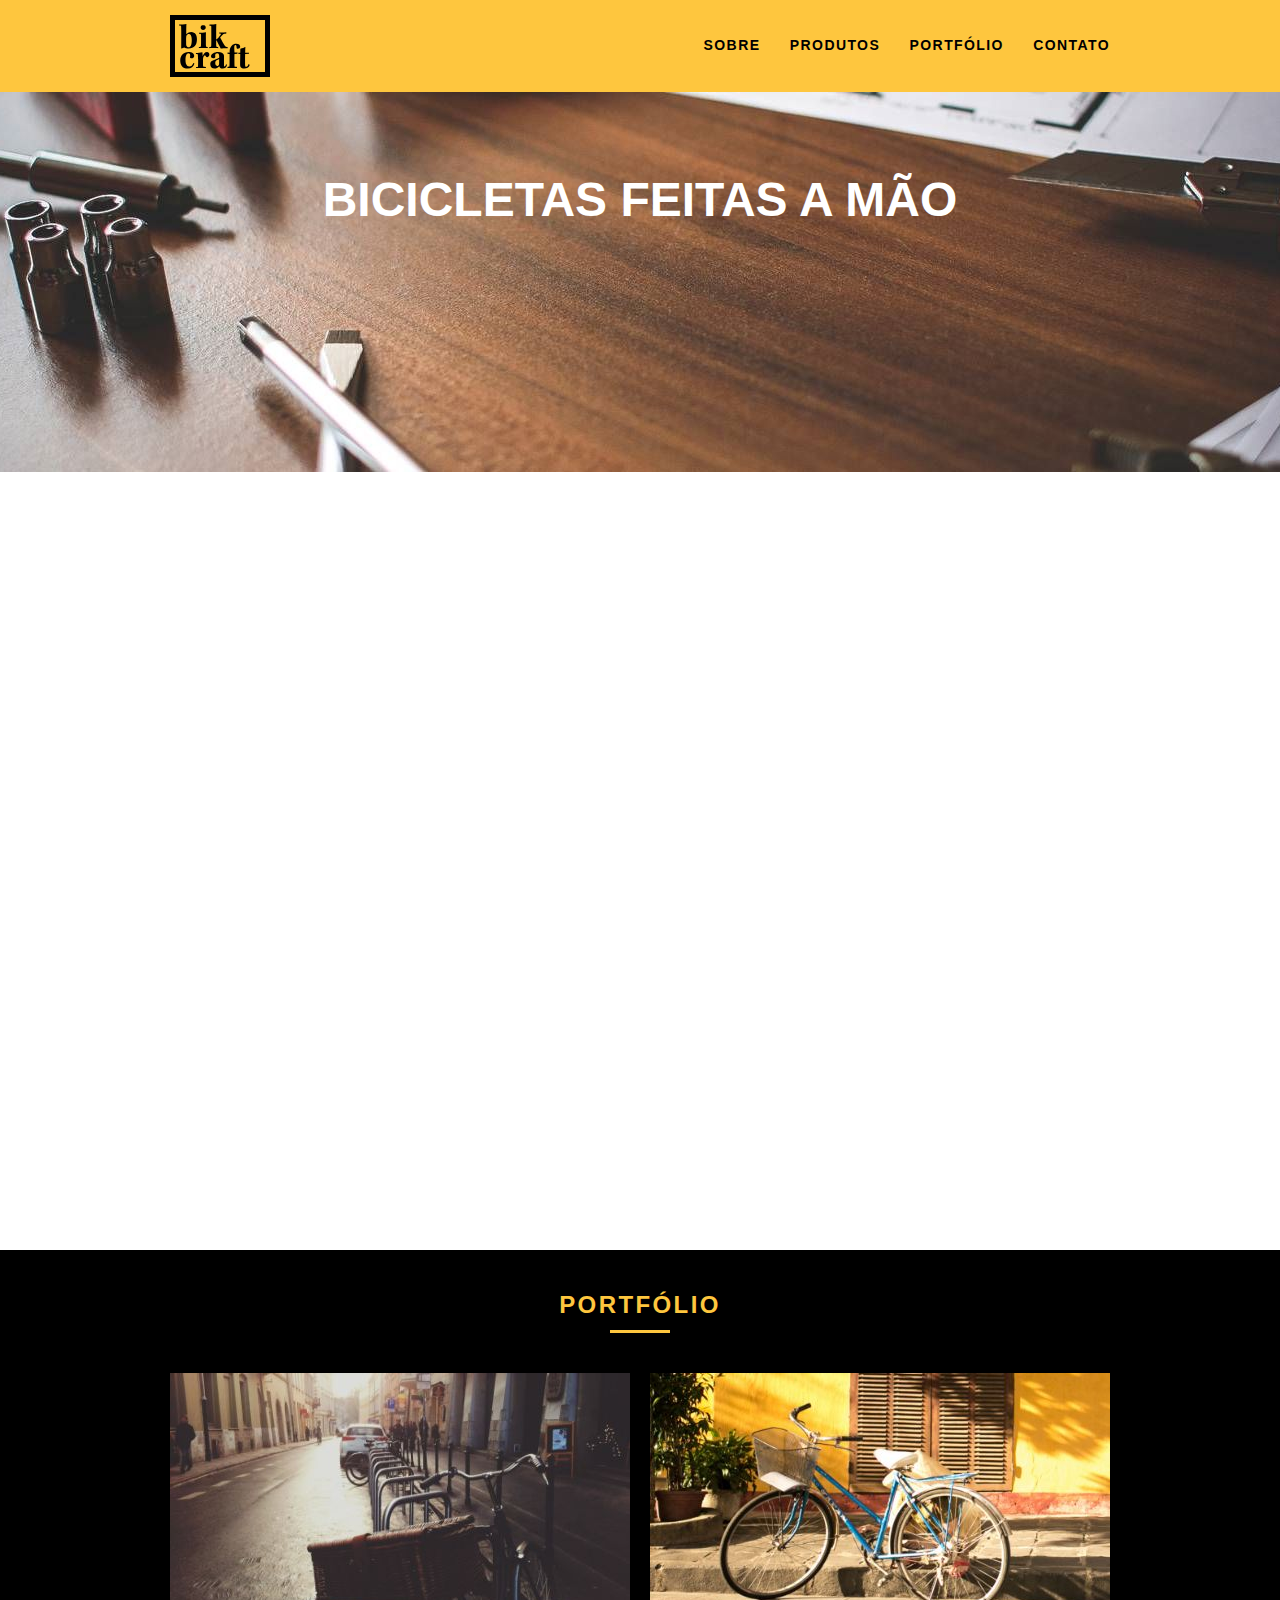
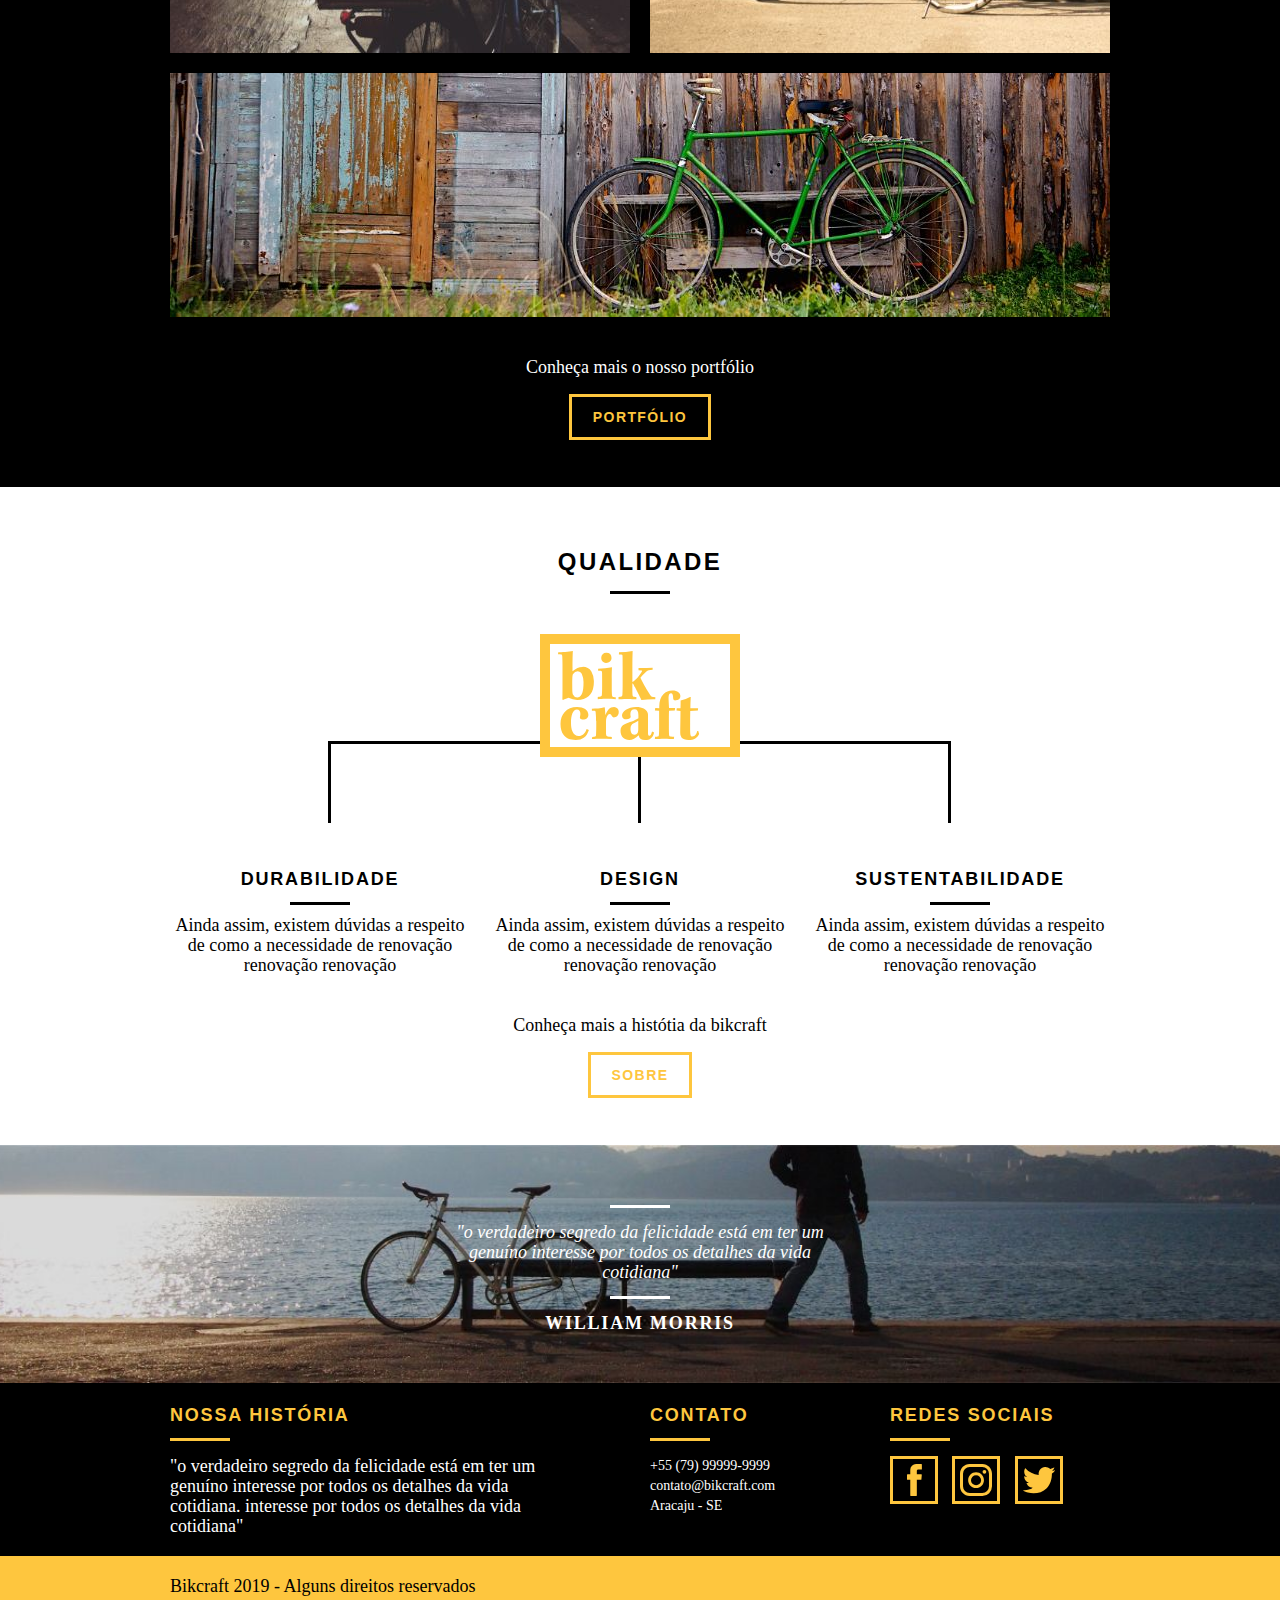
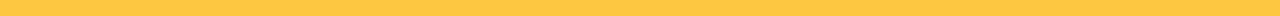
<file: index.html>
<!DOCTYPE html>
<html lang="pt-br">

<head>
  <meta charset="UTF-8">
  <meta http-equiv="X-UA-Compatible" content="IE=edge">
  <meta name="viewport" content="width=device-width, initial-scale=1.0">
  <title>Bikcraft - Bicicletas Personalizadas</title> <!--ate 70 caracteres-->
  <meta name="description" content="Compre a sua bicicleta personalizada na Bikcraft. Possuimos modelos Passeio, Retrô e Esporte."> <!--ate 140 caracteres-->
  <meta property="og:type" content="website"/>
  <meta property="og:title" content="Bikcraft - Bicicletas Personalizadas"/>
  <meta property="og:description" content="Compre a sua bicicleta personalizada na Bikcraft. Possuimos modelos Passeio, Retrô e Esporte."/>
  <meta property="og:url" content="http://bikcraft.com">
  <meta property="og:image" content="http://bikcraft.com/imagens/og-image.png"/> <!--tem q linkar assim-->
  <link rel="apple-touch-icon" sizes="57x57" href="./imagens/apple-icon-57x57.png">
  <link rel="apple-touch-icon" sizes="60x60" href="./imagens/apple-icon-60x60.png">
  <link rel="apple-touch-icon" sizes="72x72" href="./imagens/apple-icon-72x72.png">
  <link rel="apple-touch-icon" sizes="76x76" href="./imagens/apple-icon-76x76.png">
  <link rel="apple-touch-icon" sizes="114x114" href="./imagens/apple-icon-114x114.png">
  <link rel="apple-touch-icon" sizes="120x120" href="./imagens/apple-icon-120x120.png">
  <link rel="apple-touch-icon" sizes="144x144" href="./imagens/apple-icon-144x144.png"><!--voce pode colocar so um se quiser-->
  <link rel="apple-touch-icon" sizes="152x152" href="./imagens/apple-icon-152x152.png">
  <link rel="apple-touch-icon" sizes="180x180" href="./imagens/apple-icon-180x180.png">
  <link rel="icon" type="image/png" sizes="192x192"  href="./imagens/android-icon-192x192.png">
  <link rel="icon" type="image/png" sizes="32x32" href="./imagens/favicon-32x32.png">
  <link rel="manifest" href="./imagens/manifest.json">
  <meta name="msapplication-TileColor" content="#ffffff">
  <meta name="msapplication-TileImage" content="/ms-icon-144x144.png">
  <meta name="theme-color" content="#ffffff">
  <link rel="stylesheet" href="css/normalize.css">
  <link rel="stylesheet" href="css/reset.css">
  <link rel="stylesheet" href="css/grid.css">
  <link rel="stylesheet" href="css/style.css">
  <link rel="stylesheet" href="css/responsivo.css"> <!--é importante ele vir por último-->
  <script>document.documentElement.classList.add("js")</script>
</head>

<body>
  <header class="header">
    <div class="container">
      <a href="index.html" class="grid-4">
        <img src="imagens/bikcraft.svg" alt="Bikcraft">
      </a>
      <nav class="grid-12 header_menu"><!--pode ter mais de uma classe sim-->
        <ul>
          <li><a href="sobre.html">Sobre</a></li>
          <li><a href="produtos.html">Produtos</a></li>
          <li><a href="portfolio.html">Portfólio</a></li>
          <li><a href="contato.html">Contato</a></li>
        </ul>
      </nav>
    </div>
  </header>

  <section class="introducao">
    <div class="container">
      <h1 data-anime="400" class="fadeInDown">Bicicletas Feitas A Mão</h1>
      <blockquote data-anime="800" class="quote-externo fadeInDown">
        <p>"não tenha nada em sua casa que você não considere útil ou acredita ser bonito"</p>
        <cite>WILLIAM MORRIS</cite>
      </blockquote>
      <a href="produtos.html" data-anime="1200" class="botao">Orçamento</a>
    </div>
  </section>

  <section class="produtos container fadeInDown" data-anime="1600">
    <h2 class="subtitulo-branco">Produtos</h2>
    <ul class="produtos-lista">
      <li class="grid-1-3">
        <div class="produtos-icone">
          <img src="imagens/produtos/passeio.svg" alt="Bikcraft Passeio">
        </div>
        <h3>Passeio</h3>
        <p>Ainda assim existem dúvidas a respeito de como a necessidade de renovação.</p>
      </li>
      <li class="grid-1-3">
        <div class="produtos-icone">
          <img src="imagens/produtos/esporte.svg" alt="Bikcraft Esporte">
        </div>
        <h3>Esporte</h3>
        <p>Ainda assim existem dúvidas a respeito de como a necessidade de renovação.</p>
      </li>
      <li class="grid-1-3">
        <div class="produtos-icone">
          <img src="imagens/produtos/retro.svg" alt="Bikcraft Retro">
        </div>
        <h3>Retrô</h3>
        <p>Ainda assim existem dúvidas a respeito de como a necessidade de renovação.</p>
      </li>
    </ul>

    <div class="branco call-to-action">
      <p>Clique aqui e veja os detalhes dos produtos</p>
      <a href="produtos.html" class="botao botao-preto">Produtos</a>
    </div>
  </section>
<!--fecha produtos-->

<!--começa o portfólio-->
  <section class="portfolio">
    <div class="container">
      <h2 class="subtitulo-preto">Portfólio</h2>
      <ul class="portfolio-lista">
        <li class="grid-8">
          <div class="portfolio-retro">
            <img src="imagens/portfólio/retro.jpg" alt="Bickcraft Retro">
          </div>
        </li>
        <li class="grid-8">
          <div class="portfolio-passeio">
            <img src="imagens/portfólio/passeio.jpg" alt="Bickcraft Passeio">
          </div>  
          </li>
        <li class="grid-16">
          <div class="portfolio-esporte">
            <img src="imagens/portfólio/esporte.jpg" alt="Bickcraft Esporte">
          </div>
        </li>
      </ul>
    </div>
    <div class="preto call-to-action">
      <p>Conheça mais o nosso portfólio</p>
      <a href="portfolio.html" class="botao">Portfólio</a>
    </div>
  </section>
<!--fecha portfólio-->

<!--começa qualidade-->
  <section class="qualidade container"> <!--coloquei tudo junto qualidade e container na section pq nao tem uma cor de fundo-->
    <h2 class="subtitulo-branco">Qualidade</h2>
    <div>
      <img src="imagens/bikcraft-qualidade.svg" alt="Bickcraft">
    </div>
    <ul class="qualidade-lista">
      <li class="grid-1-3">
        <h3>Durabilidade</h3>
        <p>Ainda assim, existem dúvidas a respeito de como a necessidade de renovação renovação renovação</p>
      </li>
      <li class="grid-1-3">
        <h3>Design</h3>
        <p>Ainda assim, existem dúvidas a respeito de como a necessidade de renovação renovação renovação</p>
      </li>
      <li class="grid-1-3">
        <h3>Sustentabilidade</h3>
        <p>Ainda assim, existem dúvidas a respeito de como a necessidade de renovação renovação renovação</p>
      </li>
    </ul>
    <div class="branco call-to-action">
      <p>Conheça mais a histótia da bikcraft</p>
      <a href="portfolio.html" class="botao botao-preto">Sobre</a>
    </div>
  </section>
<!--acaba qualidade-->
 <!--quebra-->
  <section class="quebra">
    <div class="container">
      <blockquote class="quote-externo-quebra">
        <p>"o verdadeiro segredo da felicidade está em ter um genuíno interesse por todos os detalhes da vida cotidiana"</p>
        <cite>WILLIAM MORRIS</cite>
      </blockquote>
    </div>
  </section>

<!--começa o footer-->
  <footer class="footer">
    <div class="container">
      <ul class=" footer-lista">
        <li class="grid-8">
          <h3 class="subtitulo-footer">Nossa história</h3>
          <p>"o verdadeiro segredo da felicidade está em ter um genuíno interesse por todos os detalhes da vida cotidiana. interesse por todos os detalhes da vida cotidiana"</p>
        </li>
        <li class="grid-4">
          <h3 class="subtitulo-footer">Contato</h3>
            <ul class="contato">
              <li>+55 (79) 99999-9999</li>
            <li>contato@bikcraft.com</li>
            <li>Aracaju - SE</li>
          </ul>
        </li>
        <li class="grid-4">
          <h3 class="subtitulo-footer">Redes Sociais</h3>
          <a href="http://facebook.com" target="_blank"><img src="imagens/redes-sociais/facebook.svg" alt="Bickcraft Facebook"></a>
          <a href="http://instagram.com" target="_blank"><img src="imagens/redes-sociais/instagram.svg" alt="Bickcraft Instagram"></a>
          <a href="http://twitter.com" target="_blank"><img src="imagens/redes-sociais/twitter.svg" alt="Bickcraft Twitter"></a>
        </li>
      </ul>
    </div>
    <div class="copy">
      <div class="container">
        <p class="grid-16">Bikcraft 2019 - Alguns direitos reservados</p>
      </div>
    </div>
  </footer>
  <script src="./js/simple-anime.js"></script>
  <script src="./js/script.js"></script>
</body>
</html>
</file>
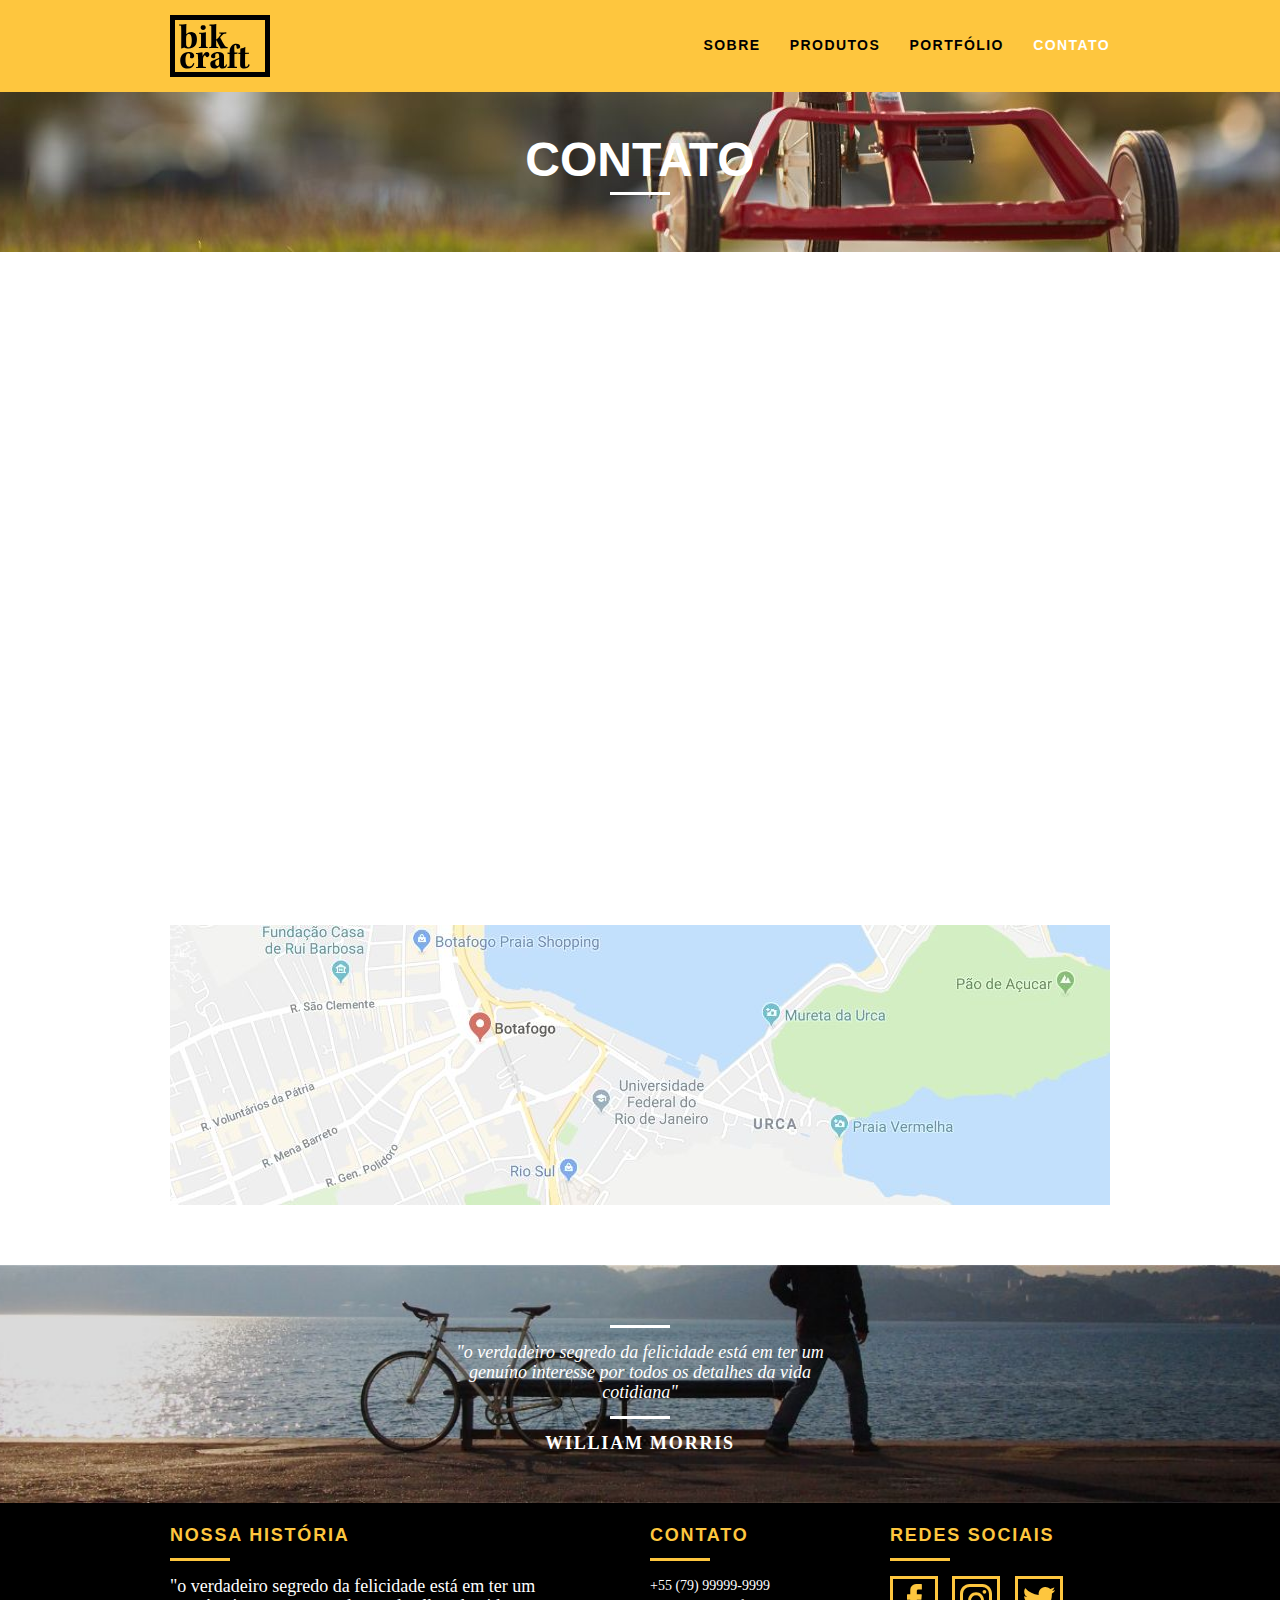
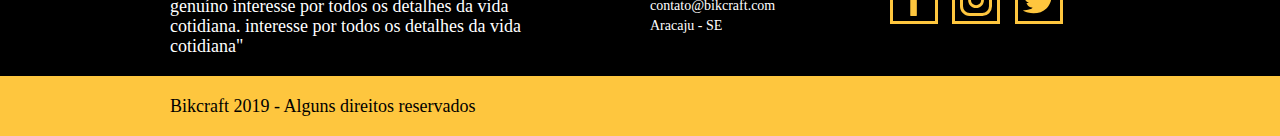
<file: contato.html>
<!DOCTYPE html>
<html lang="pt-br">

<head>
  <meta charset="UTF-8">
  <meta http-equiv="X-UA-Compatible" content="IE=edge">
  <meta name="viewport" content="width=device-width, initial-scale=1.0">
  <title>Bikcraft - Contatos - +55 (79) 99999-9999</title>
  <meta name="description" content="Compre a sua bicicleta personalizada na Bikcraft. Possuimos modelos Passeio, Retrô e Esporte."> <!--esse ai deve mudar, pq é outra pagina-->
  <meta property="og:type" content="website"/>
  <meta property="og:title" content="Bikcraft - Contatos - +55 (79) 99999-9999"/>
  <meta property="og:description" content="Compre a sua bicicleta personalizada na Bikcraft. Possuimos modelos Passeio, Retrô e Esporte."/>
  <meta property="og:url" content="http://bikcraft.com/contato.html">
  <meta property="og:image" content="http://bikcraft.com/imagens/og-image.png"/> <!--tem q linkar assim-->
  <link rel="apple-touch-icon" sizes="57x57" href="./imagens/apple-icon-57x57.png">
  <link rel="apple-touch-icon" sizes="60x60" href="./imagens/apple-icon-60x60.png">
  <link rel="apple-touch-icon" sizes="72x72" href="./imagens/apple-icon-72x72.png">
  <link rel="apple-touch-icon" sizes="76x76" href="./imagens/apple-icon-76x76.png">
  <link rel="apple-touch-icon" sizes="114x114" href="./imagens/apple-icon-114x114.png">
  <link rel="apple-touch-icon" sizes="120x120" href="./imagens/apple-icon-120x120.png">
  <link rel="apple-touch-icon" sizes="144x144" href="./imagens/apple-icon-144x144.png">
  <link rel="apple-touch-icon" sizes="152x152" href="./imagens/apple-icon-152x152.png">
  <link rel="apple-touch-icon" sizes="180x180" href="./imagens/apple-icon-180x180.png">
  <link rel="icon" type="image/png" sizes="192x192"  href="./imagens/android-icon-192x192.png">
  <link rel="icon" type="image/png" sizes="32x32" href="./imagens/favicon-32x32.png">
  <link rel="manifest" href="./imagens/manifest.json">
  <meta name="msapplication-TileColor" content="#ffffff">
  <meta name="msapplication-TileImage" content="/ms-icon-144x144.png">
  <meta name="theme-color" content="#ffffff">
  <link rel="stylesheet" href="css/normalize.css">
  <link rel="stylesheet" href="css/reset.css">
  <link rel="stylesheet" href="css/grid.css">
  <link rel="stylesheet" href="css/style.css">
  <link rel="stylesheet" href="css/contato.css">
  <link rel="stylesheet" href="css/responsivo.css">
  <script>document.documentElement.classList.add("js")</script>
</head>

<body>

  <header class="header">
    <div class="container">
      <a href="index.html" class="grid-4">
        <img src="imagens/bikcraft.svg" alt="Bikcraft">
      </a>
      <nav class="grid-12 header_menu"><!--pode ter mais de uma classe sim-->
        <ul>
          <li><a href="sobre.html">Sobre</a></li>
          <li><a href="produtos.html">Produtos</a></li>
          <li><a href="portfolio.html">Portfólio</a></li>
          <li><a href="contato.html" class="menu-ativo">Contato</a></li>
        </ul>
      </nav>
    </div>
  </header>

  <section class="introducao-interna contato-interno">
    <div class="container">
      <h1 data-anime="400" class="fadeInDown">Contato</h1>
        <p data-anime="800" class="fadeInDown">Tire as suas dúvidas com a gente</p>
    </div>
  </section>

  <!--começa contato-->
  <section class="container contato-lista fadeInDown" data-anime="1200">
    <form id="form_orcamento" method="POST" action="./enviar.php" class="form-contato grid-8 formphp">
      <label for="nome">Nome</label>
      <input type="text" id="nome" name="nome" required>
      <label for="email">E-mail</label>
      <input type="email" id="email" name="email" required>
      <label for="telefone">Telefone</label>
      <input type="text" id="telefone" name="telefone">
      <label class="nao-aparece">Se você não é um robô, deixe em branco</label>
      <input type="text" class="nao-aparece" name="leaveblank">
      <label class="nao-aparece">Se você não é um robô, não mude esse campo</label>
      <input type="text" class="nao-aparece" name="dontchange" value="http://">
      <label for="mensagem">Mensagem</label>
      <textarea id="mensagem" rows="10" name="mensagem"></textarea>
      <button id="enviar" type="submit" class="botao" name="enviar">Enviar</button>
    </form>
      <div class="grid-8 contato-dados">
        <h3>Dados</h3>
        <span>+55 (79) 99999-9999</span>
        <span class="email">orçamento@bikcraft.com</span>
        <span>Rua xxxx xxxx xxx - xxxx</span>
        <span>Aracaju - SE - Brasil</span>
        <ul>
          <li>
            <h3 class="subtitulo-contato">Redes Sociais</h3>
            <a href="http://facebook.com" target="_blank"><img src="imagens/redes-sociais/facebook.svg" alt="Bickcraft Facebook"></a>
            <a href="http://instagram.com" target="_blank"><img src="imagens/redes-sociais/instagram.svg" alt="Bickcraft Instagram"></a>
            <a href="http://twitter.com" target="_blank"><img src="imagens/redes-sociais/twitter.svg" alt="Bickcraft Twitter"></a>
          </li>
        </ul>
      </div>
  </section>
  <section class="container mapa">
    <a href="http://google.com" target="_blank" class="grid-16"><img src="imagens/localização-da-empresa.jpg" alt="Endereço Bickcraft"></a> <!--coloquei o grid-16 para alinhar com os de cima-->
  </section>
  <!--quebra-->
  <section class="quebra">
    <div class="container">
      <blockquote class="quote-externo-quebra">
        <p>"o verdadeiro segredo da felicidade está em ter um genuíno interesse por todos os detalhes da vida cotidiana"</p>
        <cite>WILLIAM MORRIS</cite>
      </blockquote>
    </div>
  </section>
<!--começa o footer-->
  <footer class="footer">
    <div class="container">
      <ul class="footer-lista">
        <li class="grid-8">
          <h3 class="subtitulo-footer">Nossa história</h3>
          <p>"o verdadeiro segredo da felicidade está em ter um genuíno interesse por todos os detalhes da vida cotidiana. interesse por todos os detalhes da vida cotidiana"</p>
        </li>
        <li class="grid-4">
          <h3 class="subtitulo-footer">Contato</h3>
          <ul class="contato">
            <li>+55 (79) 99999-9999</li>
            <li>contato@bikcraft.com</li>
            <li>Aracaju - SE</li>
          </ul>
        </li>
        <li class="grid-4">
          <h3 class="subtitulo-footer">Redes Sociais</h3>
          <a href="http://facebook.com" target="_blank"><img src="imagens/redes-sociais/facebook.svg" alt="Bickcraft Facebook"></a>
          <a href="http://instagram.com" target="_blank"><img src="imagens/redes-sociais/instagram.svg" alt="Bickcraft Instagram"></a>
          <a href="http://twitter.com" target="_blank"><img src="imagens/redes-sociais/twitter.svg" alt="Bickcraft Twitter"></a>
        </li>
      </ul>
    </div>
    <div class="copy">
      <div class="container">
        <p class="grid-16">Bikcraft 2019 - Alguns direitos reservados</p>
      </div>
    </div>
  </footer>
  <script src="./js/simple-anime.js"></script>
  <script src="./js/simple-form.js"></script>
  <script src="./js/script.js"></script>
</body>

</html>
</file>
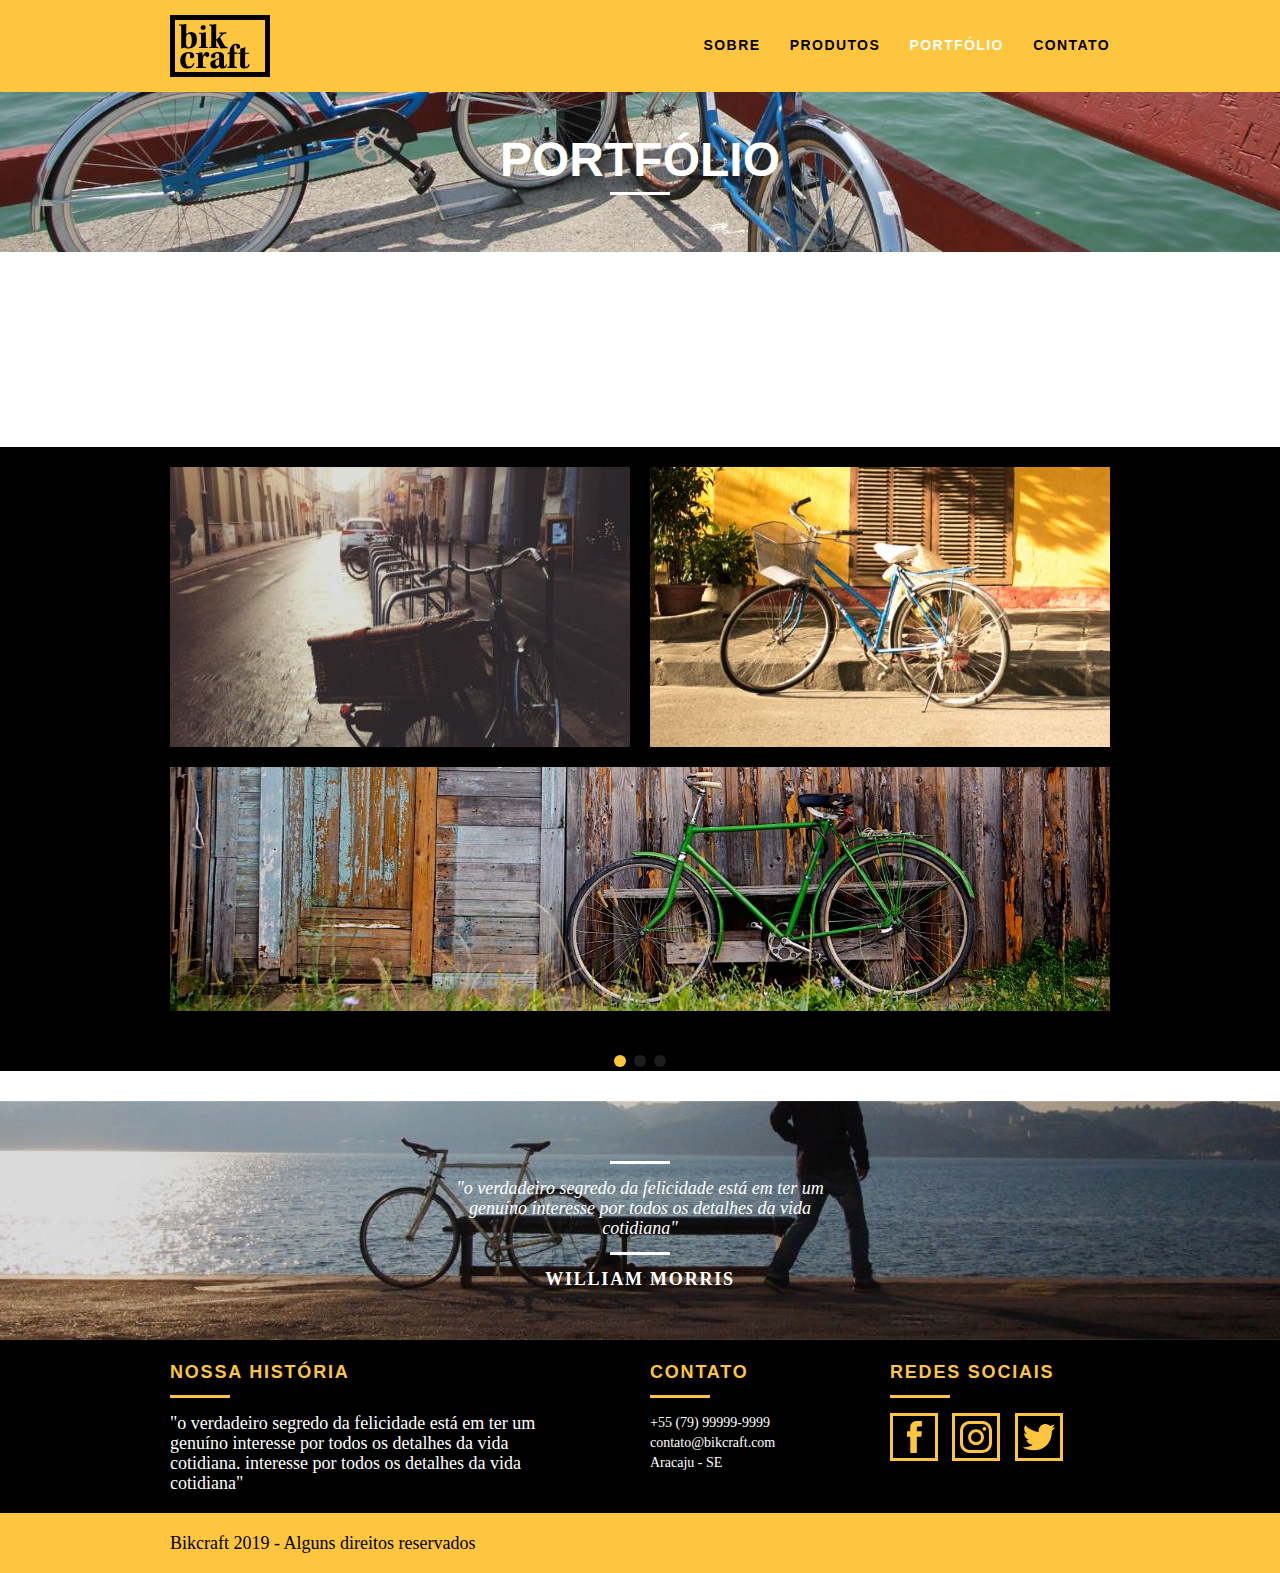
<file: portfolio.html>
<!DOCTYPE html>
<html lang="pt-br">

<head>
  <meta charset="UTF-8">
  <meta http-equiv="X-UA-Compatible" content="IE=edge">
  <meta name="viewport" content="width=device-width, initial-scale=1.0">
  <title>Bikcraft - Conheça o Portfólio de cliente</title>
  <meta name="description" content="Compre a sua bicicleta personalizada na Bikcraft. Possuimos modelos Passeio, Retrô e Esporte."> <!--esse ai deve mudar, pq é outra pagina-->
  <meta property="og:type" content="website"/>
  <meta property="og:title" content="Bikcraft - Conheça o Portfólio de cliente"/>
  <meta property="og:description" content="Compre a sua bicicleta personalizada na Bikcraft. Possuimos modelos Passeio, Retrô e Esporte."/>
  <meta property="og:url" content="http://bikcraft.com/portfolio.html">
  <meta property="og:image" content="http://bikcraft.com/imagens/og-image.png"/> <!--tem q linkar assim-->
  <link rel="apple-touch-icon" sizes="57x57" href="./imagens/apple-icon-57x57.png">
  <link rel="apple-touch-icon" sizes="60x60" href="./imagens/apple-icon-60x60.png">
  <link rel="apple-touch-icon" sizes="72x72" href="./imagens/apple-icon-72x72.png">
  <link rel="apple-touch-icon" sizes="76x76" href="./imagens/apple-icon-76x76.png">
  <link rel="apple-touch-icon" sizes="114x114" href="./imagens/apple-icon-114x114.png">
  <link rel="apple-touch-icon" sizes="120x120" href="./imagens/apple-icon-120x120.png">
  <link rel="apple-touch-icon" sizes="144x144" href="./imagens/apple-icon-144x144.png">
  <link rel="apple-touch-icon" sizes="152x152" href="./imagens/apple-icon-152x152.png">
  <link rel="apple-touch-icon" sizes="180x180" href="./imagens/apple-icon-180x180.png">
  <link rel="icon" type="image/png" sizes="192x192"  href="./imagens/android-icon-192x192.png">
  <link rel="icon" type="image/png" sizes="32x32" href="./imagens/favicon-32x32.png">
  <link rel="manifest" href="./imagens/manifest.json">
  <meta name="msapplication-TileColor" content="#ffffff">
  <meta name="msapplication-TileImage" content="/ms-icon-144x144.png">
  <meta name="theme-color" content="#ffffff">
  <link rel="stylesheet" href="css/normalize.css">
  <link rel="stylesheet" href="css/reset.css">
  <link rel="stylesheet" href="css/grid.css">
  <link rel="stylesheet" href="css/style.css">
  <link rel="stylesheet" href="css/portfolio.css">
  <link rel="stylesheet" href="css/responsivo.css">
  <script>document.documentElement.classList.add("js")</script>
</head>

<body>

  <header class="header">
    <div class="container">
      <a href="index.html" class="grid-4">
        <img src="imagens/bikcraft.svg" alt="Bikcraft">
      </a>
      <nav class="grid-12 header_menu"><!--pode ter mais de uma classe sim-->
        <ul>
          <li><a href="sobre.html">Sobre</a></li>
          <li><a href="produtos.html">Produtos</a></li>
          <li><a href="portfolio.html" class="menu-ativo">Portfólio</a></li>
          <li><a href="contato.html">Contato</a></li>
        </ul>
      </nav>
    </div>
  </header>

  <section class="introducao-interna portfolio-interno">
    <div class="container">
      <h1  data-anime="400" class="fadeInDown">Portfólio</h1>
      <p  data-anime="800" class="fadeInDown">Conheça os projetos que amamos mostrar</p>
    </div>
  </section>
  <section class="container fadeInDown" data-slide="quote"  data-anime="1200">
    <blockquote class="quote-portfolio">
      <p>"Pedalar sempre foi a minha paixão, o que o pessoal da Bikcraft fez foi intensificar o meu amor por esta atividade. Recomendo à todos que amo."</p>
      <cite>Barbara Moss</cite>
    </blockquote>
    <blockquote class="quote-portfolio">
      <p>"Nada melhor do que dar um rolê com a minha Bikcraft na orla. Essa é a minha companheira mais fiel, nunca me traiu e está sempre a minha disposição."</p>
      <cite>Jhony Rato</cite>
    </blockquote>
    <blockquote class="quote-portfolio">
      <p>"Aqueles que ainda não possuem uma Bickcraft, não sabem o que estão perdendo. A precisão é absurda e a velocidade é transcendental."</p>
      <cite>Bernardo</cite>
    </blockquote>
  </section>
  <section class="portfolio">
    <div class="container" data-slide="portfolio">
      <ul class="portfolio-lista">
        <li class="grid-8">
          <div class="portfolio-retro">
            <img src="imagens/portfólio/retro.jpg" alt="Bickcraft Retro">
          </div>
        </li>
        <li class="grid-8">
          <div class="portfolio-passeio">
            <img src="imagens/portfólio/passeio.jpg" alt="Bickcraft Passeio">
          </div>  
        </li>
        <li class="grid-16">
          <div class="portfolio-esporte">
            <img src="imagens/portfólio/esporte.jpg" alt="Bickcraft Esporte">
          </div>
        </li>
      </ul>
      <ul class="portfolio-lista">
        <li class="grid-8">
          <div class="portfolio-passeio">
            <img src="imagens/portfólio/passeio.jpg" alt="Bickcraft Passeio">
          </div>  
        </li>
        <li class="grid-8">
          <div class="portfolio-retro">
            <img src="imagens/portfólio/retro.jpg" alt="Bickcraft Retro">
          </div>
        </li>
        <li class="grid-16">
          <div class="portfolio-esporte">
            <img src="imagens/portfólio/esporte.jpg" alt="Bickcraft Esporte">
          </div>
        </li>
      </ul>
      <ul class="portfolio-lista">
        <li class="grid-16">
          <div class="portfolio-esporte">
            <img src="imagens/portfólio/esporte.jpg" alt="Bickcraft Esporte">
          </div>
        </li>
        <li class="grid-8">
          <div class="portfolio-passeio">
            <img src="imagens/portfólio/passeio.jpg" alt="Bickcraft Passeio">
          </div>  
        </li>
        <li class="grid-8">
          <div class="portfolio-retro">
            <img src="imagens/portfólio/retro.jpg" alt="Bickcraft Retro">
          </div>
        </li>
      </ul>
    </div>
  </section>
  <!--quebra-->
  <section class="quebra">
    <div class="container">
      <blockquote class="quote-externo-quebra">
        <p>"o verdadeiro segredo da felicidade está em ter um genuíno interesse por todos os detalhes da vida cotidiana"</p>
        <cite>WILLIAM MORRIS</cite>
      </blockquote>
    </div>
  </section>
<!--começa o footer-->
  <footer class="footer">
    <div class="container">
      <ul class="footer-lista">
        <li class="grid-8">
          <h3 class="subtitulo-footer">Nossa história</h3>
          <p>"o verdadeiro segredo da felicidade está em ter um genuíno interesse por todos os detalhes da vida cotidiana. interesse por todos os detalhes da vida cotidiana"</p>
        </li>
        <li class="grid-4">
          <h3 class="subtitulo-footer">Contato</h3>
          <ul class="contato">
            <li>+55 (79) 99999-9999</li>
            <li>contato@bikcraft.com</li>
            <li>Aracaju - SE</li>
          </ul>
        </li>
        <li class="grid-4">
          <h3 class="subtitulo-footer">Redes Sociais</h3>
          <a href="http://facebook.com" target="_blank"><img src="imagens/redes-sociais/facebook.svg" alt="Bickcraft Facebook"></a>
          <a href="http://instagram.com" target="_blank"><img src="imagens/redes-sociais/instagram.svg" alt="Bickcraft Instagram"></a>
          <a href="http://twitter.com" target="_blank"><img src="imagens/redes-sociais/twitter.svg" alt="Bickcraft Twitter"></a>
        </li>
      </ul>
    </div>
    <div class="copy">
      <div class="container">
        <p class="grid-16">Bikcraft 2019 - Alguns direitos reservados</p>
      </div>
    </div>
  </footer>
  <script src="./js/simple-anime.js"></script>
  <script src="./js/simple-slide.js"></script>
  <script src="./js/script.js"></script>
</body>

</html>
</file>
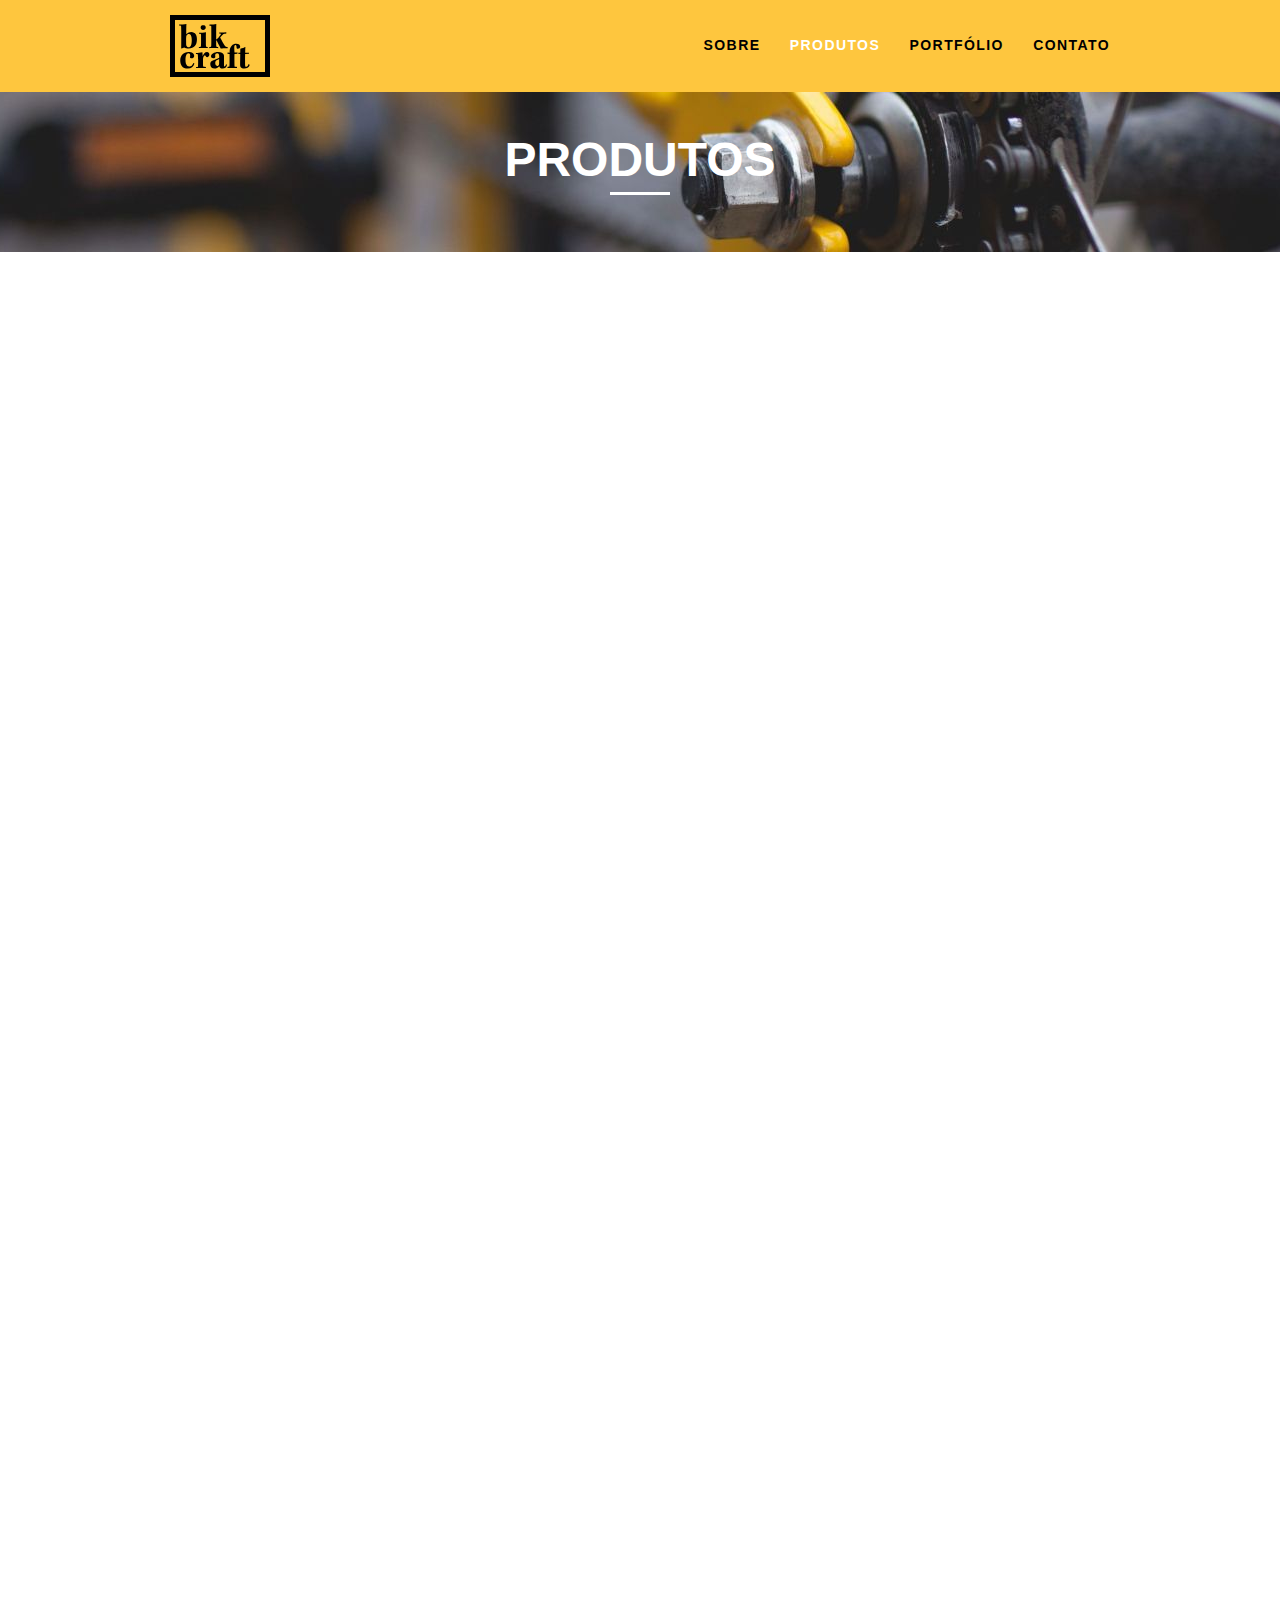
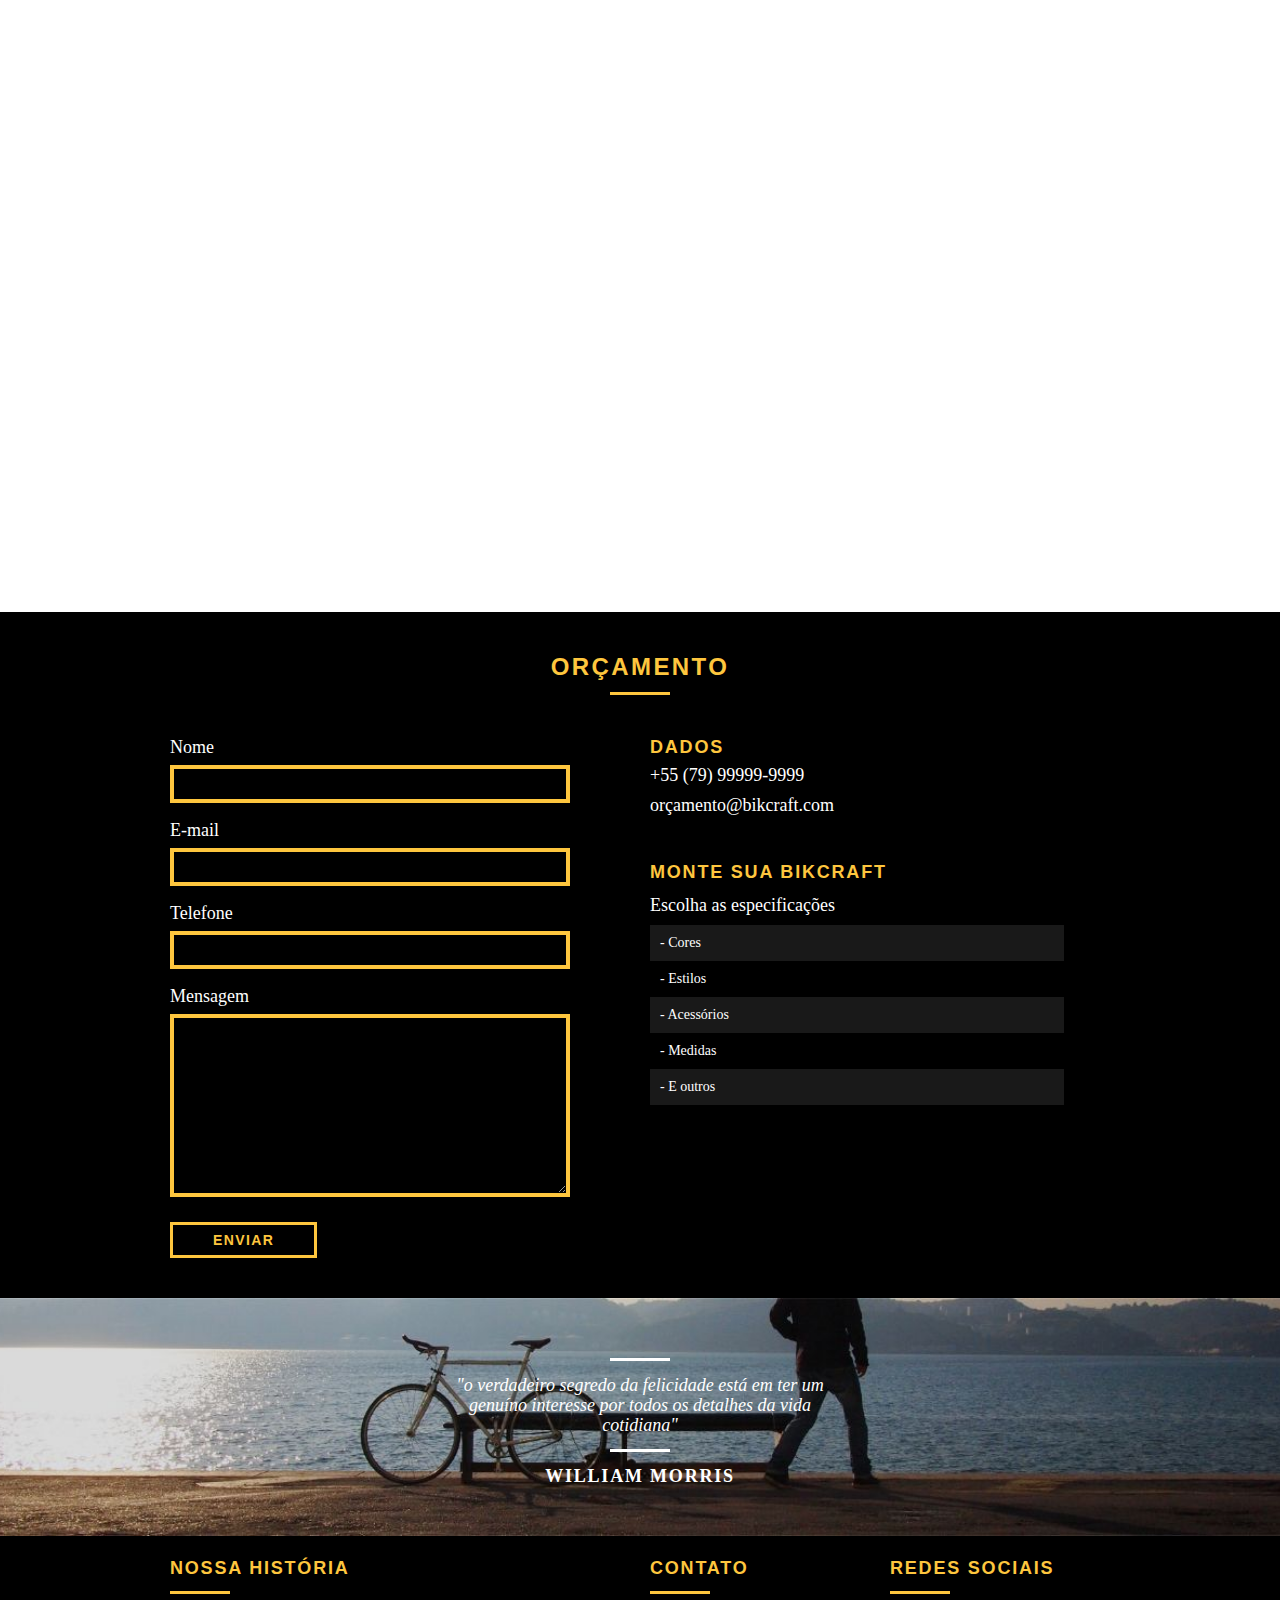
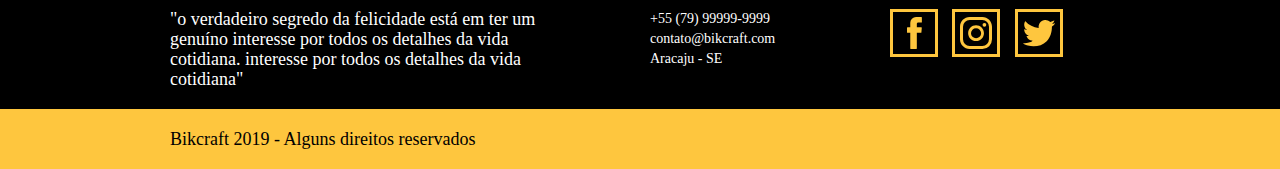
<file: produtos.html>
<!DOCTYPE html>
<html lang="pt-br">

<head>
  <meta charset="UTF-8">
  <meta http-equiv="X-UA-Compatible" content="IE=edge">
  <meta name="viewport" content="width=device-width, initial-scale=1.0">
  <title>Bikcraft - Conheça as linhas Passeio, Retrô e Esporte</title>
  <meta name="description" content="Compre a sua bicicleta personalizada na Bikcraft. Possuimos modelos Passeio, Retrô e Esporte."> <!--esse ai deve mudar, pq é outra pagina-->
  <meta property="og:type" content="website"/>
  <meta property="og:title" content="Bikcraft - Conheça as linhas Passeio, Retrô e Esporte"/>
  <meta property="og:description" content="Compre a sua bicicleta personalizada na Bikcraft. Possuimos modelos Passeio, Retrô e Esporte."/>
  <meta property="og:url" content="http://bikcraft.com/produtos.html">
  <meta property="og:image" content="http://bikcraft.com/imagens/og-image.png"/> <!--tem q linkar assim-->
  <link rel="apple-touch-icon" sizes="57x57" href="./imagens/apple-icon-57x57.png">
  <link rel="apple-touch-icon" sizes="60x60" href="./imagens/apple-icon-60x60.png">
  <link rel="apple-touch-icon" sizes="72x72" href="./imagens/apple-icon-72x72.png">
  <link rel="apple-touch-icon" sizes="76x76" href="./imagens/apple-icon-76x76.png">
  <link rel="apple-touch-icon" sizes="114x114" href="./imagens/apple-icon-114x114.png">
  <link rel="apple-touch-icon" sizes="120x120" href="./imagens/apple-icon-120x120.png">
  <link rel="apple-touch-icon" sizes="144x144" href="./imagens/apple-icon-144x144.png">
  <link rel="apple-touch-icon" sizes="152x152" href="./imagens/apple-icon-152x152.png">
  <link rel="apple-touch-icon" sizes="180x180" href="./imagens/apple-icon-180x180.png">
  <link rel="icon" type="image/png" sizes="192x192"  href="./imagens/android-icon-192x192.png">
  <link rel="icon" type="image/png" sizes="32x32" href="./imagens/favicon-32x32.png">
  <link rel="manifest" href="./imagens/manifest.json">
  <meta name="msapplication-TileColor" content="#ffffff">
  <meta name="msapplication-TileImage" content="/ms-icon-144x144.png">
  <meta name="theme-color" content="#ffffff">
  <link rel="stylesheet" href="css/normalize.css">
  <link rel="stylesheet" href="css/reset.css">
  <link rel="stylesheet" href="css/grid.css">
  <link rel="stylesheet" href="css/style.css">
  <link rel="stylesheet" href="css/produtos.css">
  <link rel="stylesheet" href="css/responsivo.css">
  <script>document.documentElement.classList.add("js")</script>
</head>

<body>

  <header class="header">
    <div class="container">
      <a href="index.html" class="grid-4">
        <img src="imagens/bikcraft.svg" alt="Bikcraft">
      </a>
      <nav class="grid-12 header_menu"><!--pode ter mais de uma classe sim-->
        <ul>
          <li><a href="sobre.html">Sobre</a></li>
          <li><a href="produtos.html" class="menu-ativo">Produtos</a></li>
          <li><a href="portfolio.html">Portfólio</a></li>
          <li><a href="contato.html">Contato</a></li>
        </ul>
      </nav>
    </div>
  </header>

  <section class="introducao-interna produtos-interno">
    <div class="container">
      <h1 data-anime="400" class="fadeInDown">Produtos</h1>
        <p data-anime="800" class="fadeInDown">Conheça mais sobre a Bikcraft</p>
    </div>
  </section>

  <section class="container produtos-itens fadeInDown" data-anime="1200">
    <div class="produtos-passeio">
      <div class="grid-11">
        <img src="imagens/produtos/bg-passeio.jpg" alt="Bickcraft Passeio">
        <h2 class="subtitulo-passeio">Passeio</h2>
      </div>
      <div class="grid-5 produto-icone">
        <img src="imagens/produtos/passeio.svg" alt="Bickcraft Passeio">
      </div>
      <div class="grid-8"><img src="imagens/produtos/foto02-passeio.jpg" alt="Bickcraft Passeio">
      </div>
      <div class="grid-8 produto-info">
        <p>"o verdadeiro segredo da felicidade está em ter um genuíno interesse por todos os detalhes da vida cotidiana. interesse por todos os detalhes da vida cotidiana"</p>
        <ul>
          <li>Conforto</li>
          <li>Velocidade</li>
          <li>Design</li>
          <li>Versatilidade</li>
        </ul>
      </div>
    </div>
    <div class="produtos-esporte">
      <div class="grid-11">
        <img src="imagens/produtos/bg-esporte.jpg" alt="Bickcraft Esporte">
        <h2 class="subtitulo-passeio">Esporte</h2>
      </div>
      <div class="grid-5 produto-icone">
        <img src="imagens/produtos/esporte.svg" alt="Bickcraft Esporte">
      </div>
      <div class="grid-8"><img src="imagens/produtos/foto02-esporte.jpg" alt="Bickcraft Esporte">
      </div>
      <div class="grid-8 produto-info">
        <p>"o verdadeiro segredo da felicidade está em ter um genuíno interesse por todos os detalhes da vida cotidiana. interesse por todos os detalhes da vida cotidiana"</p>
        <ul>
          <li>Conforto</li>
          <li>Velocidade</li>
          <li>Design</li>
          <li>Versatilidade</li>
        </ul>
      </div>
    </div>
    <div class="produtos-retro">
      <div class="grid-11">
        <img src="imagens/produtos/bg-retro.jpg" alt="Bickcraft Retro">
        <h2 class="subtitulo-passeio">Retrô</h2>
      </div>
      <div class="grid-5 produto-icone">
        <img src="imagens/produtos/retro.svg" alt="Bickcraft Retro">
      </div>
      <div class="grid-8"><img src="imagens/produtos/foto02-retro.jpg" alt="Bickcraft Retro">
      </div>
      <div class="grid-8 produto-info js-tabmenu">
        <p>"o verdadeiro segredo da felicidade está em ter um genuíno interesse por todos os detalhes da vida cotidiana. interesse por todos os detalhes da vida cotidiana"</p>
        <ul>
          <li>Conforto</li>
          <li>Velocidade</li>
          <li>Design</li>
          <li>Versatilidade</li>
        </ul>
      </div>
    </div>
  </section>
  <!--começa orçamento-->
  <section class="orcamento">
    <div class="container">
      <h2 class="subtitulo-preto">Orçamento</h2>
      <form id="form_orcamento" class="form grid-8 formphp" method="POST" action="./enviar.php">
        <label for="nome">Nome</label>
        <input type="text" id="nome" name="nome" required>
        <label for="email">E-mail</label>
        <input type="email" id="email" name="email" required>
        <label for="telefone">Telefone</label>
        <input type="text" id="telefone" name="telefone">
        <label class="nao-aparece">Se você não é um robô, deixe em branco</label>
        <input type="text" class="nao-aparece" name="leaveblank">
        <label class="nao-aparece">Se você não é um robô, não mude esse campo</label>
        <input type="text" class="nao-aparece" name="dontchange" value="http://">
        <label for="mensagem">Mensagem</label>
        <textarea id="mensagem" rows="10" name="mensagem"></textarea>
        <button id="enviar" type="submit" class="botao" name="enviar">Enviar</button>
      </form>
      <div class="grid-8 orcamento-dados js-tabmenu">
        <h3>Dados</h3>
        <span>+55 (79) 99999-9999</span>
        <span class="email">orçamento@bikcraft.com</span>
        <h3>Monte sua Bikcraft</h3>
        <p>Escolha as especificações</p>
        <ul>
          <li>- Cores</li>
          <li>- Estilos</li>
          <li>- Acessórios</li>
          <li>- Medidas</li>
          <li>- E outros</li>
        </ul>
      </div>
    </div>
  </section>
  <!--quebra-->
  <section class="quebra">
    <div class="container">
      <blockquote class="quote-externo-quebra">
        <p>"o verdadeiro segredo da felicidade está em ter um genuíno interesse por todos os detalhes da vida cotidiana"</p>
        <cite>WILLIAM MORRIS</cite>
      </blockquote>
    </div>
  </section>
<!--começa o footer-->
  <footer class="footer">
    <div class="container">
      <ul class="footer-lista">
        <li class="grid-8">
          <h3 class="subtitulo-footer">Nossa história</h3>
          <p>"o verdadeiro segredo da felicidade está em ter um genuíno interesse por todos os detalhes da vida cotidiana. interesse por todos os detalhes da vida cotidiana"</p>
        </li>
        <li class="grid-4">
          <h3 class="subtitulo-footer">Contato</h3>
          <ul class="contato">
            <li>+55 (79) 99999-9999</li>
            <li>contato@bikcraft.com</li>
            <li>Aracaju - SE</li>
          </ul>
        </li>
        <li class="grid-4">
          <h3 class="subtitulo-footer">Redes Sociais</h3>
          <a href="http://facebook.com" target="_blank"><img src="imagens/redes-sociais/facebook.svg" alt="Bickcraft Facebook"></a>
          <a href="http://instagram.com" target="_blank"><img src="imagens/redes-sociais/instagram.svg" alt="Bickcraft Instagram"></a>
          <a href="http://twitter.com" target="_blank"><img src="imagens/redes-sociais/twitter.svg" alt="Bickcraft Twitter"></a>
        </li>
      </ul>
    </div>
    <div class="copy">
      <div class="container">
        <p class="grid-16">Bikcraft 2019 - Alguns direitos reservados</p>
      </div>
    </div>
  </footer>
  <script src="./js/simple-anime.js"></script>
  <script src="./js/simple-form.js"></script>
  <script src="./js/script.js"></script>
</body>

</html>
</file>
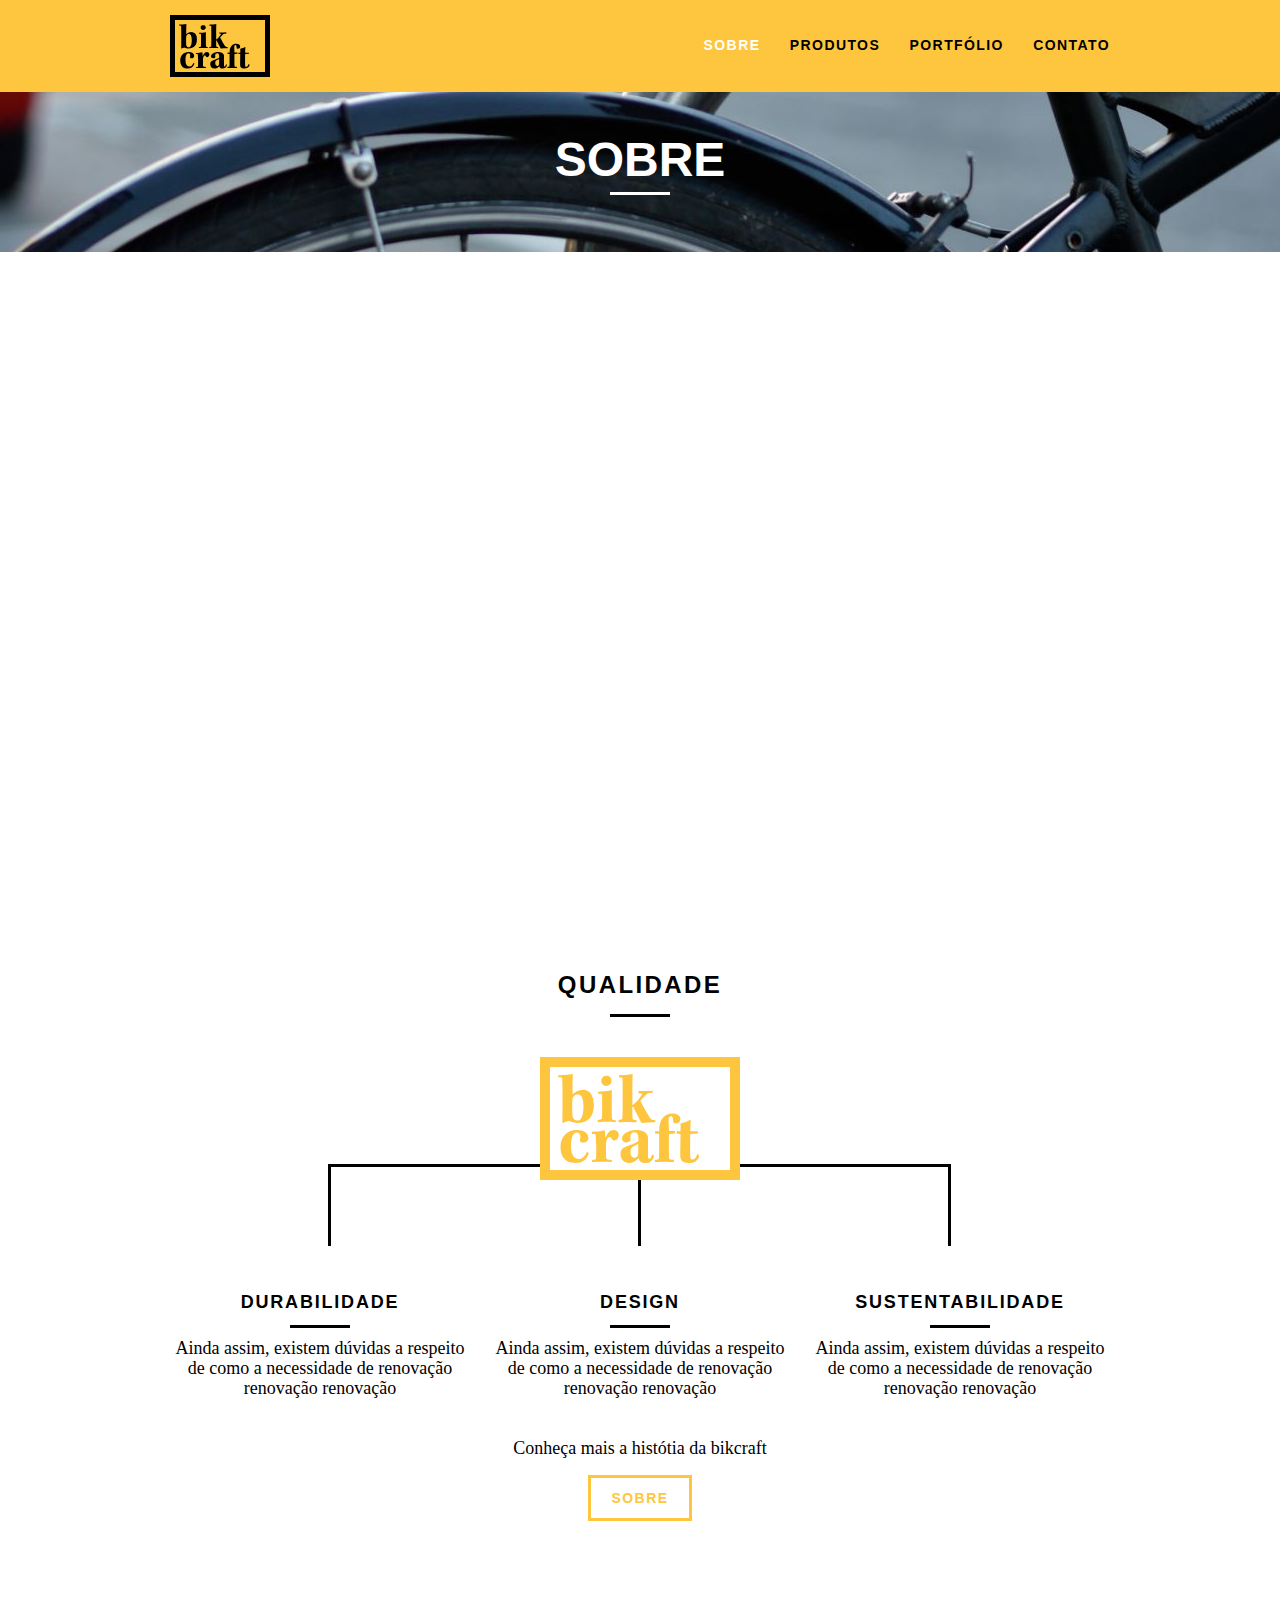
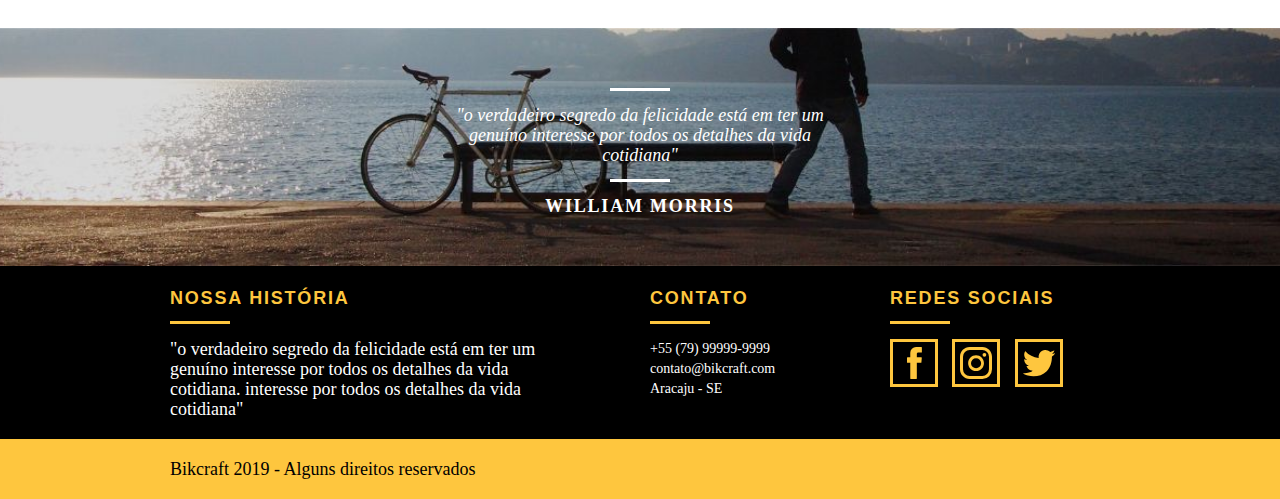
<file: sobre.html>
<!DOCTYPE html>
<html lang="pt-br">

<head>
  <meta charset="UTF-8">
  <meta http-equiv="X-UA-Compatible" content="IE=edge">
  <meta name="viewport" content="width=device-width, initial-scale=1.0">
  <title>Bikcraft - Saiba mais sobre a gente</title>
  <meta name="description" content="Compre a sua bicicleta personalizada na Bikcraft. Possuimos modelos Passeio, Retrô e Esporte."> <!--esse ai deve mudar, pq é outra pagina-->
  <meta property="og:type" content="website"/>
  <meta property="og:title" content="Bikcraft - Saiba mais sobre a gente"/>
  <meta property="og:description" content="Compre a sua bicicleta personalizada na Bikcraft. Possuimos modelos Passeio, Retrô e Esporte."/>
  <meta property="og:url" content="http://bikcraft.com/sobre.html">
  <meta property="og:image" content="http://bikcraft.com/imagens/og-image.png"/> <!--tem q linkar assim-->
  <link rel="apple-touch-icon" sizes="57x57" href="./imagens/apple-icon-57x57.png">
  <link rel="apple-touch-icon" sizes="60x60" href="./imagens/apple-icon-60x60.png">
  <link rel="apple-touch-icon" sizes="72x72" href="./imagens/apple-icon-72x72.png">
  <link rel="apple-touch-icon" sizes="76x76" href="./imagens/apple-icon-76x76.png">
  <link rel="apple-touch-icon" sizes="114x114" href="./imagens/apple-icon-114x114.png">
  <link rel="apple-touch-icon" sizes="120x120" href="./imagens/apple-icon-120x120.png">
  <link rel="apple-touch-icon" sizes="144x144" href="./imagens/apple-icon-144x144.png">
  <link rel="apple-touch-icon" sizes="152x152" href="./imagens/apple-icon-152x152.png">
  <link rel="apple-touch-icon" sizes="180x180" href="./imagens/apple-icon-180x180.png">
  <link rel="icon" type="image/png" sizes="192x192"  href="./imagens/android-icon-192x192.png">
  <link rel="icon" type="image/png" sizes="32x32" href="./imagens/favicon-32x32.png">
  <link rel="manifest" href="./imagens/manifest.json">
  <meta name="msapplication-TileColor" content="#ffffff">
  <meta name="msapplication-TileImage" content="/ms-icon-144x144.png">
  <meta name="theme-color" content="#ffffff">
  <link rel="stylesheet" href="css/normalize.css">
  <link rel="stylesheet" href="css/reset.css">
  <link rel="stylesheet" href="css/grid.css">
  <link rel="stylesheet" href="css/style.css">
  <link rel="stylesheet" href="css/sobre.css">
  <link rel="stylesheet" href="css/responsivo.css">
  <script>document.documentElement.classList.add("js")</script>
</head>

<body>

  <header class="header">
    <div class="container">
      <a href="index.html" class="grid-4">
        <img src="imagens/bikcraft.svg" alt="Bikcraft">
      </a>
      <nav class="grid-12 header_menu"><!--pode ter mais de uma classe sim-->
        <ul>
          <li><a href="sobre.html" class="menu-ativo">Sobre</a></li>
          <li><a href="produtos.html">Produtos</a></li>
          <li><a href="portfolio.html">Portfólio</a></li>
          <li><a href="contato.html">Contato</a></li>
        </ul>
      </nav>
    </div>
  </header>

  <section class="introducao-interna sobre-interno">
    <div class="container">
      <h1 data-anime="400" class="fadeInDown">Sobre</h1>
        <p data-anime="800" class="fadeInDown">Conheça mais sobre a Bikcraft</p>
    </div>
  </section>

  <!--começa história, visão, missão-->
  <section class="missao-sobre fadeInDown" data-anime="1200">
    <div class="container">
      <ul class="lista-sobre">
        <li class="grid-9">
          <h2 class="subtitulo-sobre">História, Missão e Visão </h2>
            <p>O verdadeiro segredo da felicidade está em ter um genuíno interesse por todos os detalhes da vida cotidiana. interesse por todos os detalhes da vida cotidiana.</p> 
            <p>O verdadeiro segredo da felicidade está em ter um genuíno interesse por todos os detalhes da vida cotidiana. Interesse por todos os detalhes da vida cotidiana.</p>
        </li>
        <li class="grid-7">
          <h2 class="subtitulo-sobre">Valores</h2>
          <ul class="lista-valores">
            <li>- Qualidade no processo;</li>
            <li>- Foco no cliente;</li>
            <li>- Sempre com diversão;</li>
            <li>- E preservando a natureza com sustentabilidade.</li>
          </ul>
        </li>
    </ul>
      <div class="grid-16">
        <img src="imagens/foto dos empregados.jpg" alt="Equipe Bickcraft" class="foto-equipe">
      </div>
    </div>
  </section>
<!--começa qualidade-->
<section class="qualidade container"> <!--coloquei tudo junto qualidade e container na section pq nao tem uma cor de fundo-->
  <h2 class="subtitulo-branco">Qualidade</h2>
  <div>
    <img src="imagens/bikcraft-qualidade.svg" alt="Bickcraft">
  </div>
  <ul class="qualidade-lista">
    <li class="grid-1-3">
      <h3>Durabilidade</h3>
      <p>Ainda assim, existem dúvidas a respeito de como a necessidade de renovação renovação renovação</p>
    </li>
    <li class="grid-1-3">
      <h3>Design</h3>
      <p>Ainda assim, existem dúvidas a respeito de como a necessidade de renovação renovação renovação</p>
    </li>
    <li class="grid-1-3">
      <h3>Sustentabilidade</h3>
      <p>Ainda assim, existem dúvidas a respeito de como a necessidade de renovação renovação renovação</p>
    </li>
  </ul>
  <div class="branco call-to-action">
    <p>Conheça mais a histótia da bikcraft</p>
    <a href="portfolio.html" class="botao botao-preto">Sobre</a>
  </div>
</section>
  <!--acaba qualidade-->
  <!--quebra-->
  <section class="quebra">
    <div class="container">
      <blockquote class="quote-externo-quebra">
        <p>"o verdadeiro segredo da felicidade está em ter um genuíno interesse por todos os detalhes da vida cotidiana"</p>
        <cite>WILLIAM MORRIS</cite>
      </blockquote>
    </div>
  </section>
<!--começa o footer-->
  <footer class="footer">
    <div class="container">
      <ul class="footer-lista">
        <li class="grid-8">
          <h3 class="subtitulo-footer">Nossa história</h3>
          <p>"o verdadeiro segredo da felicidade está em ter um genuíno interesse por todos os detalhes da vida cotidiana. interesse por todos os detalhes da vida cotidiana"</p>
        </li>
        <li class="grid-4">
          <h3 class="subtitulo-footer">Contato</h3>
          <ul class="contato">
            <li>+55 (79) 99999-9999</li>
            <li>contato@bikcraft.com</li>
            <li>Aracaju - SE</li>
          </ul>
        </li>
        <li class="grid-4">
          <h3 class="subtitulo-footer">Redes Sociais</h3>
          <a href="http://facebook.com" target="_blank"><img src="imagens/redes-sociais/facebook.svg" alt="Bickcraft Facebook"></a>
          <a href="http://instagram.com" target="_blank"><img src="imagens/redes-sociais/instagram.svg" alt="Bickcraft Instagram"></a>
          <a href="http://twitter.com" target="_blank"><img src="imagens/redes-sociais/twitter.svg" alt="Bickcraft Twitter"></a>
        </li>
      </ul>
    </div>
    <div class="copy">
      <div class="container">
        <p class="grid-16">Bikcraft 2019 - Alguns direitos reservados</p>
      </div>
    </div>
  </footer>
  <script src="./js/simple-anime.js"></script>
  <script src="./js/script.js"></script>
</body>

</html>
</file>
<file: css/grid.css>
*, *:before, *:after {
  -webkit-box-sizing: border-box; 
  -moz-box-sizing: border-box; 
  box-sizing: border-box; /*ele nao vai somar os padding*/
}

.container {
	width: 960px;
	margin: 0 auto;
	padding: 0px;
	position: relative;
}

.container:after, .container:before {
	content: " ";
	display: table;
}

.container:after {
	clear: both;
}

.grid-1, .grid-2, .grid-3, .grid-4, .grid-5, .grid-6, .grid-7, .grid-8, .grid-9, .grid-10, .grid-11, .grid-12, .grid-13, .grid-14, .grid-15, .grid-16, .grid-1-3 {
	float: left;
	margin-left: 10px;
	margin-right: 10px;
}

.grid-1 	{width: 40px;}
.grid-2 	{width: 100px;}
.grid-3 	{width: 160px;}
.grid-4 	{width: 220px;}
.grid-5 	{width: 280px;}
.grid-6 	{width: 340px;}
.grid-7 	{width: 400px;}
.grid-8 	{width: 460px;}
.grid-9 	{width: 520px;}
.grid-10 	{width: 580px;}
.grid-11 	{width: 640px;}
.grid-12 	{width: 700px;}
.grid-13 	{width: 760px;}
.grid-14 	{width: 820px;}
.grid-15 	{width: 880px;}
.grid-16 	{width: 940px;}
.grid-1-3	{width: 300px;}

@media only screen and (min-width: 788px) and (max-width: 979px) { /*isso é uma tela de tablet, ai quando o site chegar nesse tamanho, ele vai fazer isso*/
.container {
		width: 768px;
}

.grid-1 	{width: 28px;}
.grid-2 	{width: 76px;}
.grid-3 	{width: 124px;}
.grid-4 	{width: 172px;}
.grid-5 	{width: 220px;}
.grid-6 	{width: 268px;}
.grid-7 	{width: 316px;}
.grid-8 	{width: 364px;}
.grid-9 	{width: 412px;}
.grid-10 	{width: 460px;}
.grid-11 	{width: 508px;}
.grid-12 	{width: 556px;}
.grid-13 	{width: 604px;}
.grid-14 	{width: 652px;}
.grid-15 	{width: 700px;}
.grid-16 	{width: 748px;}
.grid-1-3	{width: 236px;}
}

@media only screen and (max-width: 787px) { /*isso é uma tela de celular com tela pequena, ai quando o site chegar nesse tamanho, ele vai fazer isso*/
	.container {
		width: 300px;
	}

	.grid-1, .grid-2, .grid-3, .grid-4, .grid-5, .grid-6, .grid-7, .grid-8, .grid-9, .grid-10, .grid-11, .grid-12, .grid-13, .grid-14, .grid-15, .grid-16, .grid-1-3 {
		width: 300px;
		margin: 0 0 20px 0;
		float: none;
	}

}
</file>
<file: css/style.css>
/*estilos gerais*/
body {
  font-family: Arial, Helvetica, sans-serif;
}

p, cite{
  font-family: Georgia, 'Times New Roman', Times, serif;
  font-size: 18px;
  line-height: 20px;
  text-align: center;
}

img {
  display: block; /*para poder movimentar a imagem*/
  max-width: 100%; /*lembre disso para deixar as imagens fluidas, responsivo*/
}

cite {
  font-style: normal;
  font-weight: bold;
  letter-spacing: .1em;
}

.botao{
  color: #FEC63E;
  border: 3px solid #FEC63E;
  text-transform: uppercase;
  font-size: 14px;
  line-height: 20px;
  font-weight: bold;
  padding: 12px 21px;
  letter-spacing: .1em;
}

.botao:hover {
  border-color: white;
  color: white;
}

.botao.botao-preto:hover{
  border-color: black;
  color: black;
  margin-bottom: 60px;
}

.subtitulo-branco {
  font-size: 24px;
  line-height: 30px;
  font-weight: bold;
  letter-spacing: .1em;
  color: black;
  text-transform: uppercase;
  text-align: center;
  padding-top: 60px;
}
.subtitulo-preto {
  font-size: 24px;
  line-height: 30px;
  font-weight: bold;
  letter-spacing: .1em;
  color: #FEC63E;
  text-transform: uppercase;
  text-align: center;
  padding-top: 40px;
}

.subtitulo-branco:after {
  content: "";
  width: 60px;
  height: 3px;
  display: block;
  background-color: black;
  margin: 14px auto 40px auto;
}

.subtitulo-preto:after {
  content: "";
  width: 60px;
  height: 3px;
  background-color:#FEC63E;
  display: block;
  margin: 10px auto 40px auto;
}

h3 {
  font-weight: bold;
  font-size: 18px;
  line-height: 25px;
  letter-spacing: .1em;
  color: black;
  text-transform: uppercase;
  text-align: center;
}

.qualidade-lista h3:after {
  content: "";
  width: 60px;
  height: 3px;
  display: block;
  background-color: black;
  margin: 10px auto 10px auto;
}

.call-to-action {
  text-align: center;
}

.call-to-action p {
  margin-bottom: 30px;
}

/*header*/
.header {
  width: 100%;
  background-color: #FEC63E;
  padding: 15px 0px;
  position: fixed;
  top: 0px;
  z-index: 1; /*o container ta como relative, entao ele vai se sobressair em relação aos que estão como abosolute (como é o caso do header), por isso coloca o z-index: 1*/
}

.header_menu {
  text-align: right;
}

.header_menu ul li {
  display: inline-block;
  margin-left: 25px;
  margin-top: 20px;
}

.header_menu ul li a {
  color: black;
  font-weight: bold;
  text-transform: uppercase;
  letter-spacing: .1em;
  line-height: 20px;
  font-size: 14px;
  padding: 10px 0px;
}

.header_menu ul li a:hover {
  color: white;
}

.header_menu ul li a.menu-ativo {
  color: white;
}

/*introdução*/
.introducao {
  width: 100%;
  background: url("../imagens/bg-intro.jpg") no-repeat center;
  background-size: cover;
  margin-top: 92px; /*tamanho exato do header, olhe no inspecionar*/
  text-align: center;
  height: 380px;
  padding-top: 80px;
}

.introducao h1 {
  font-size: 48px;
  color: white;
  font-weight: bold;
  text-transform: uppercase;
}

.quote-externo {
  max-width: 320px;
  margin: 0 auto 50px auto;
  color: white;

}

.quote-externo p {
  font-style: italic;
}

.quote-externo p:before {
  content: ""; /*adiciona um conteudo no site*/
  display: block;
  width: 60px;
  height: 3px;
  background-color: white;
  margin: 14px auto;
}

.quote-externo p:after {
  content: ""; /*adiciona um conteudo no site*/
  display: block;
  width: 60px;
  height: 3px;
  background-color: white;
  margin: 14px auto;
}

/*introdução sobre*/
.introducao-interna {
  width: 100%;
  height: 160px;
  margin-top: 92px;
  text-align: center;
  padding-top: 40px;
  color: white;
}

.introducao-interna h1 {
  font-size: 48px;
  color: white;
  font-weight: bold;
  text-transform: uppercase;
}

.introducao-interna h1:after {
  content: "";
  display: block;
  width: 60px;
  height: 3px;
  background-color: white;
  margin: 5px auto;
}

/*produtos*/
.produtos {
  padding: 60px 0;
}

.produtos-lista li {
  background-color: #FEC63E;
  text-align: center;
}

.produtos-icone {
  background-color: black;
  padding: 30px;
}

.produtos-lista li h3:after {
  content: "";
  width: 60px;
  height: 3px;
  display: block;
  background-color: black;
  margin: 10px auto;
}

.produtos-lista li h3 {
  margin-top: 15px;
}

.produtos-lista li p {
  padding: 0 15px 18px 15px;
}

.call-to-action{
  clear: both; /*pq a lista de cima ta como float*/
  padding: 40px 0 60px 0;
}
.branco.call-to-action p {
  color: black;
}
/*portfólio*/
.portfolio {
  width: 100%;
  background-color: black;
}

.preto.call-to-action p {
  color: white;
}

.portfolio-esporte { /*poderia colocar nesse .portfolio-lista li:last-child (pega o último item){ margin-top: 20px;} que daria certo tbm*/
  margin-top: 20px;
}

/*qualidade*/

.qualidade:after {
  content: "";
  width: 637px;
  height: 83px;
  display: block;
  background: url("../imagens/linhas.svg") no-repeat center;
  position: absolute;
  top: 253px;
  right: 162.5px;
  z-index: -1;
}

.qualidade img {
  margin: 0 auto;
}

.qualidade-lista {
  text-align: center;
  margin-top: 70px;
  overflow: auto; /*clear fix (limpar a flutuação*/
}

.qualidade-lista li {
  padding-top: 40px;
}

/*quebra*/
.quebra {
  width: 100%;
  background: url("../imagens/bg-footer.jpg") no-repeat center;
  background-size: cover;
  padding-top: 60px;
}

.quote-externo-quebra p {
  font-style: italic;
}

.quote-externo-quebra {
  max-width: 400px;
  margin: 0 auto 50px auto;
  color: white;
  text-align: center;
}

.quote-externo-quebra p:before {
  content: ""; /*adiciona um conteudo no site*/
  display: block;
  width: 60px;
  height: 3px;
  background-color: white;
  margin: 0 auto 14px auto;
}

.quote-externo-quebra p:after {
  content: ""; /*adiciona um conteudo no site*/
  display: block;
  width: 60px;
  height: 3px;
  background-color: white;
  margin: 14px auto;
}

/*footer*/

.footer {
  width: 100%;
  background-color: black;
  color: white;
  padding-top: 20px;
}

.footer h3 {
  text-align: left;
}

.footer p {
text-align: left;
padding-right: 80px;
}

.subtitulo-footer {
  color: #FEC63E;
}

.subtitulo-footer:after {
  content: "";
  background-color: #FEC63E;
  width: 60px;
  height: 3px;
  display: block;
  margin: 10px 0 15px 0;
}

.contato li {
  font-size: 14px;
  font-family: Georgia, 'Times New Roman', Times, serif;
  line-height: 20px;
}

.footer a {
  display: inline-block;
  border: 3px solid #FEC63E;
  padding: 5px;
  margin-right: 10px;
}

.footer a:hover {
  border-color: white;
}

.footer-lista {
  padding-bottom: 20px;
}

.copy {
  margin-top: 20px;
  width: 100%;
  color: black;
  background-color: #FEC63E;
  padding: 20px 0;
}

/*JAVASCRIPT*/
.js [data-slide] { /*[] isso é atributo*/
  position: relative;
}
.js [data-slide] > * {
  position: absolute;
  top: 0px;
  opacity: 0;
}
.js [data-slide] > .active {
  position: relative;
  opacity: 1;
  transition: opacity 500ms;
  z-index: 1;
}

.js [data-slide-nav] {
  display: block;
  text-align: center;
  margin-top: 20px;
}

.js [data-slide-nav] button {
  display: inline-block;
  width: 12px;
  height: 12px;
  margin: 4px;
  border: none;
  padding: 0px;
  border-radius: 6px;
  text-indent: -99px; /*vai botar os numeros para o lado*/
  overflow: hidden; /*e esse nao vai mostrar o que esta de fora do circulo*/
  background: #1d1d1d;
}

.js [data-slide-nav] button.active {
  background: #FEC63E;
}

.js [data-anime] {
  opacity: 0;
}

.js .fadeInDown {
  transform: translate3d(0, -20px, 0);
}

.js .anime {
  opacity: 1;
  transform: none;
  transition: opacity 800ms, transform 800ms;
}

.nao-aparece {
  visibility: hidden;
  height: 0px;
  position: absolute;
}

#form-erro {
  color: #f64540
}

#form-sucesso {
  color: #31aa39;
}
</file>
<file: css/responsivo.css>
/*Estilo para tablet LEMBRE-SE, VOCE SO PRECISA DEIXAR AI O QUE VOCE ALTEROU, NAO PRECISA DEIXAR TUUUDO*/
@media only screen and (min-width: 788px) and (max-width: 979px) { /*isso é uma tela de tablet, ai quando o site chegar nesse tamanho, ele vai fazer isso*/
  /*Qualidade home*/
  .qualidade:after {
    right: 66px;
  }

  /*footer*/
  .footer a {
    display: inline-block;
    border: 3px solid #FEC63E;
    padding: 5px;
    margin-right: 5px;
  }

  /*Produtos*/
  .produtos-itens h2 {
    top: -150px;
    margin-bottom: -46px;
  }

  .produto-icone {
    padding: 41px 0;
  }

  .produto-info p {
    font-size: 14px;
    line-height: 20px;
    padding: 20px 30px;
    height: 122px;
  }

  .produto-info ul li {
    font-size: 18px;
    line-height: 25px;
    width: 181px; /*o width e o height ja foi tirando o restinho q tem para ficar preto*/
    height: 49px;
  }

  }
/*Estilo para smartphone*/ 
  @media only screen and (max-width: 787px) { /*isso é uma tela de celular com tela pequena, ai quando o site chegar nesse tamanho, ele vai fazer isso*/
    /*header*/
    .header {
      position: relative; /*ele tava como fixed la no style, mas eu nao quero assim em um celular pq senao ele vai tomar a tela toda kkkk*/
      padding-bottom: 0;
    }

    .header img {
      margin: 0 auto;
      padding-bottom: 10px;
    }

    .header_menu {
      text-align: center;
    }

    .header_menu ul li {
      margin: 5px;
    }

    .header_menu ul li a {
      border: 4px solid black;
      width: 136px;
      display: block;
      float: left;
    }

    .header_menu ul li a:hover {
      border-color: white;
    }
    /*Introdução*/
    .introducao h1 {
      font-size: 36px;
    }

    .introducao {
      background: url("../imagens/bg-intro-mobile.jpg") no-repeat center;
      background-size: cover;
      margin-top: 0px;
    }

    .quote-externo {
      margin: 0 auto 30px auto;
    }

    .introducao-interna {
      margin-top: 0px;
      margin-bottom: 30px;
    }

    /*Produtos*/
    .produtos {
      padding: 5px 0;
    }

    .produtos-lista img {
      margin: 0 auto;
    }

    .call-to-action{
      clear: both; /*pq a lista de cima ta como float*/
      padding: 10px 0 60px 0;
    }

    /*Qualidade*/
    .qualidade:after {
      display: none;
    }

    /*Sobre*/
    .header_menu ul li a.menu-ativo {
      border-color: white;
    }
    
    .subtitulo-sobre {
      font-family: Georgia, 'Times New Roman', Times, serif;
      font-size: 24px;
      font-weight: bold;
      line-height: 25px;
      text-align: left;
      padding-top: 30px;
    }

    .lista-sobre p {
      padding-right: 0px;
      font-size: 14px;
      line-height: 20px;
    }
    
    .lista-valores li {
      font-size: 14px;
      line-height: 25px;
    }

    /*Produtos*/
    .produtos-itens h2 {
      top: -100px;
      margin-bottom: -68px;
    }
  
    .produto-icone {
      padding: 41px 0;
    }
  
    .produto-info p {
      font-size: 14px;
      line-height: 20px;
      padding: 20px 30px;
      height: auto;
    }
  
    .produto-info ul li {
      font-size: 14px;
      line-height: 20px;
      width: 149px; /*o width e o height ja foi tirando o restinho q tem para ficar preto*/
      height: 49px;
      padding-top: 14px;
    }

    .form {
      padding-right: 0px;
    }
    
    .orcamento-dados ul {
      width: 100%;
    }

    /*Portfólio*/
    .quote-portfolio {
      max-width: 460px;
      margin: 20px auto 30px auto;
      text-align: center;
    }

    /*Contato*/
    .contato-lista {
      padding: 20px 0 50px 0;
    }

    .form-contato {
      padding-right: 0px;
      padding-bottom: 40px;
    }
  }
</file>
<file: css/contato.css>
.contato-interno {
  width: 100%;
  background: url("../imagens/bg-contato.jpg") no-repeat center;
  background-size: cover;
}

.contato-lista {
  padding: 100px 0 50px 0;
}

.form-contato {
  padding-right: 60px;
}

.form-contato label {
  display: block;
  color: black;
  font-size: 18px;
  font-family: Georgia, 'Times New Roman', Times, serif;
  line-height: 25px;
  margin-bottom: 5px;
}

.form-contato input {
  width: 100%;
  margin-bottom: 15px;
  border: 4px solid #FEC63E;
  background: none;
  color: black;
  outline: none; /*tirar a cor que aparace quando voce clica na caixa para escrever*/
  padding: 7px 10px;
  font-size: 14px; /*quando a pessoa escrever*/
  font-family: Georgia, 'Times New Roman', Times, serif; /*quando a pessoa escrever*/
}

textarea {
  width: 100%;
  border: 4px solid #FEC63E;
  background: none;
  color: black;
  outline: none;
  padding: 7px 10px;
  font-size: 14px; 
  font-family: Georgia, 'Times New Roman', Times, serif; /*quando a pessoa escrever*/
}

.botao {
  background: none;
  margin-top: 20px;
  padding: 5px 40px;
}

.botao:hover {
  border-color: black;
  color: black;
}

.contato-dados h3 {
  font-size: 18px;
  text-transform: uppercase;
  color: #FEC63E;
  line-height: 25px;
  font-weight: bold;
  text-align: left;
}

.contato-dados span {
  display: block;
  font-family: Georgia, 'Times New Roman', Times, serif;
  font-size: 18px;
  line-height: 30px;
}

.email {
  padding-bottom: 40px;
}

.contato-dados p {
  text-align: left;
  margin: 10px 0;
}

.orcamento-dados ul li {
  font-size: 14px;
  font-family: Georgia, 'Times New Roman', Times, serif;
  padding: 10px 10px;
}

.orcamento-dados ul {
  width: 90%;
}

.contato-dados a {
  display: inline-block;
  border: 3px solid #FEC63E;
  padding: 5px;
  margin-right: 10px;
}

.contato-dados a:hover {
  border-color: black;
}

.contato-dados ul {
  padding-top: 40px;
}

.subtitulo-contato {
  padding-bottom: 10px;
}

.mapa {
  padding-bottom: 60px;
}
</file>
<file: css/portfolio.css>
.portfolio-lista {
  padding-top: 20px;
}

.portfolio-interno {
  width: 100%;
  background: url("../imagens/bg-portfolio.jpg") no-repeat center;
  background-size: cover;
}

.quote-portfolio {
  max-width: 460px;
  margin: 40px auto 30px auto;
  text-align: center;
}

.quote-portfolio p {
  font-style: italic;
  padding-bottom: 30px;
  font-family: Georgia, 'Times New Roman', Times, serif;
  font-size: 18px;
  line-height: 25px;
  font-style: italic;
}

.quote-portfolio cite {
  font-size: 18px;
  float: right;
  font-weight: bold;
  margin-bottom: 30px;
}

.quebra {
  margin-top: 30px;
}

.portfolio-esporte {
  padding-bottom: 20px;
}
</file>
<file: css/produtos.css>
.produtos-interno {
  background: url("../imagens/bg-produtos.jpg") no-repeat center;
  background-size: cover;
}

.produtos-itens {
  padding-top: 60px;
  padding-bottom: 60px;
}

.produto-icone {
  background-color: black;
  padding: 70px 0;
}

.produto-icone img {
  margin: auto auto;
}

.produtos-itens h2 {
  font-size: 36px;
  font-weight: bold;
  line-height: 40px;
  text-transform: uppercase;
  letter-spacing: .1em;
  position: relative;
  top: -170px;
  text-align: center;
  color: white;
  margin-bottom: -46px; /*para ajeitar a margem da primeira imagem com a última*/
}

.produtos-itens h2:before {
  content: "";
  width: 60px;
  height: 3px;
  display: block;
  background-color: white;
  margin: 0 auto 10px auto;
}

.produtos-itens h2:after {
  content: "";
  width: 60px;
  height: 3px;
  display: block;
  background-color: white;
  margin: 10px auto 0 auto;
}

.produto-info {
  background-color: black;
}

.produto-info p {
  color: white;
  font-size: 18px;
  font-family: Georgia, 'Times New Roman', Times, serif;
  line-height: 25px;
  text-align: left;
  height: 180px;
  padding: 40px 40px;
}

.produto-info ul li {
  background-color: #FEC63E;
  font-size: 18px;
  text-transform: uppercase;
  line-height: 25px;
  font-weight: bold;
  float: left;
  width: 229px; /*o width e o height ja foi tirando o restinho q tem para ficar preto*/
  height: 49px;
  text-align: center;
  padding-top: 12.5px;
}

.produto-info ul li:nth-child(even) { /*eu coloco 2 para falar com o segundo da lista e ai vai, poderia colocar odd para falar com os impares e even com os pares*/
  margin-left: 2px;
}

.produto-info ul li:nth-child(1), .produto-info ul li:nth-child(2) {
  margin-bottom: 2px;
}

.produtos-esporte {
  clear: both;
  padding-top: 50px;
}

.produtos-retro {
  clear: both;
  padding-top: 50px;
}

/*orçamento*/
.orcamento {
  background-color: black;
  width: 100%;
  padding-bottom: 40px;
}
.form {
  padding-right: 60px;
}

.form label {
  display: block;
  color: white;
  font-size: 18px;
  font-family: Georgia, 'Times New Roman', Times, serif;
  line-height: 25px;
  margin-bottom: 5px;
}

.form input {
  width: 100%;
  margin-bottom: 15px;
  border: 4px solid #FEC63E;
  background: none;
  color: white;
  outline: none; /*tirar a cor que aparace quando voce clica na caixa para escrever*/
  padding: 7px 10px;
  font-size: 14px; /*quando a pessoa escrever*/
  font-family: Georgia, 'Times New Roman', Times, serif; /*quando a pessoa escrever*/
}

textarea {
  width: 100%;
  border: 4px solid #FEC63E;
  background: none;
  color: white;
  outline: none;
  padding: 7px 10px;
  font-size: 14px; 
  font-family: Georgia, 'Times New Roman', Times, serif; /*quando a pessoa escrever*/
}

.botao {
  background: none;
  margin-top: 20px;
  padding: 5px 40px;
}

.orcamento-dados {
  color: white;
}

.orcamento-dados h3 {
  font-size: 18px;
  text-transform: uppercase;
  color: #FEC63E;
  line-height: 25px;
  font-weight: bold;
  text-align: left;
}

.orcamento-dados span {
  display: block;
  font-family: Georgia, 'Times New Roman', Times, serif;
  font-size: 18px;
  line-height: 30px;
}

.email {
  padding-bottom: 40px;
}

.orcamento-dados p {
  text-align: left;
  margin: 10px 0;
}

.orcamento-dados ul li {
  font-size: 14px;
  font-family: Georgia, 'Times New Roman', Times, serif;
  padding: 10px 10px;
}

.orcamento-dados ul li:nth-child(odd) {
  background: #191919;
}

.orcamento-dados ul {
  width: 90%;
}
</file>
<file: css/sobre.css>
.sobre-interno {
  background: url("../imagens/bg-sobre.jpg") no-repeat center;
  background-size: cover;
}

.subtitulo-sobre {
  font-family: 'Grandstander', Arial, Helvetica, sans-serif;
  font-size: 24px;
  font-weight: bold;
  line-height: 25px;
  text-align: left;
  padding-top: 70px;
}

.subtitulo-sobre:after {
  content: "";
  display: block;
  width: 60px;
  height: 3px;
  background-color: black;
  margin: 10px 0 20px 0;
}

.lista-sobre p {
  font-family: 'Grandstander', Arial, Helvetica, sans-serif;
  font-size: 18px;
  line-height: 25px;
  text-align: left;
  padding-right: 40px;
}

.lista-sobre p:last-child {
  padding-top: 20px;
}

.subtitulo-valores {
  font-family: 'Grandstander', Arial, Helvetica, sans-serif;
  font-size: 24px;
  font-weight: bold;
  line-height: 25px;
  text-align: left;
}

.lista-valores {
  font-family: 'Grandstander', Arial, Helvetica, sans-serif;
  font-size: 18px;
  line-height: 25px;
  text-align: left;
}

.foto-equipe{
  padding-top: 40px;
}
.quebra {
  margin-top: 60px;
}
</file>
